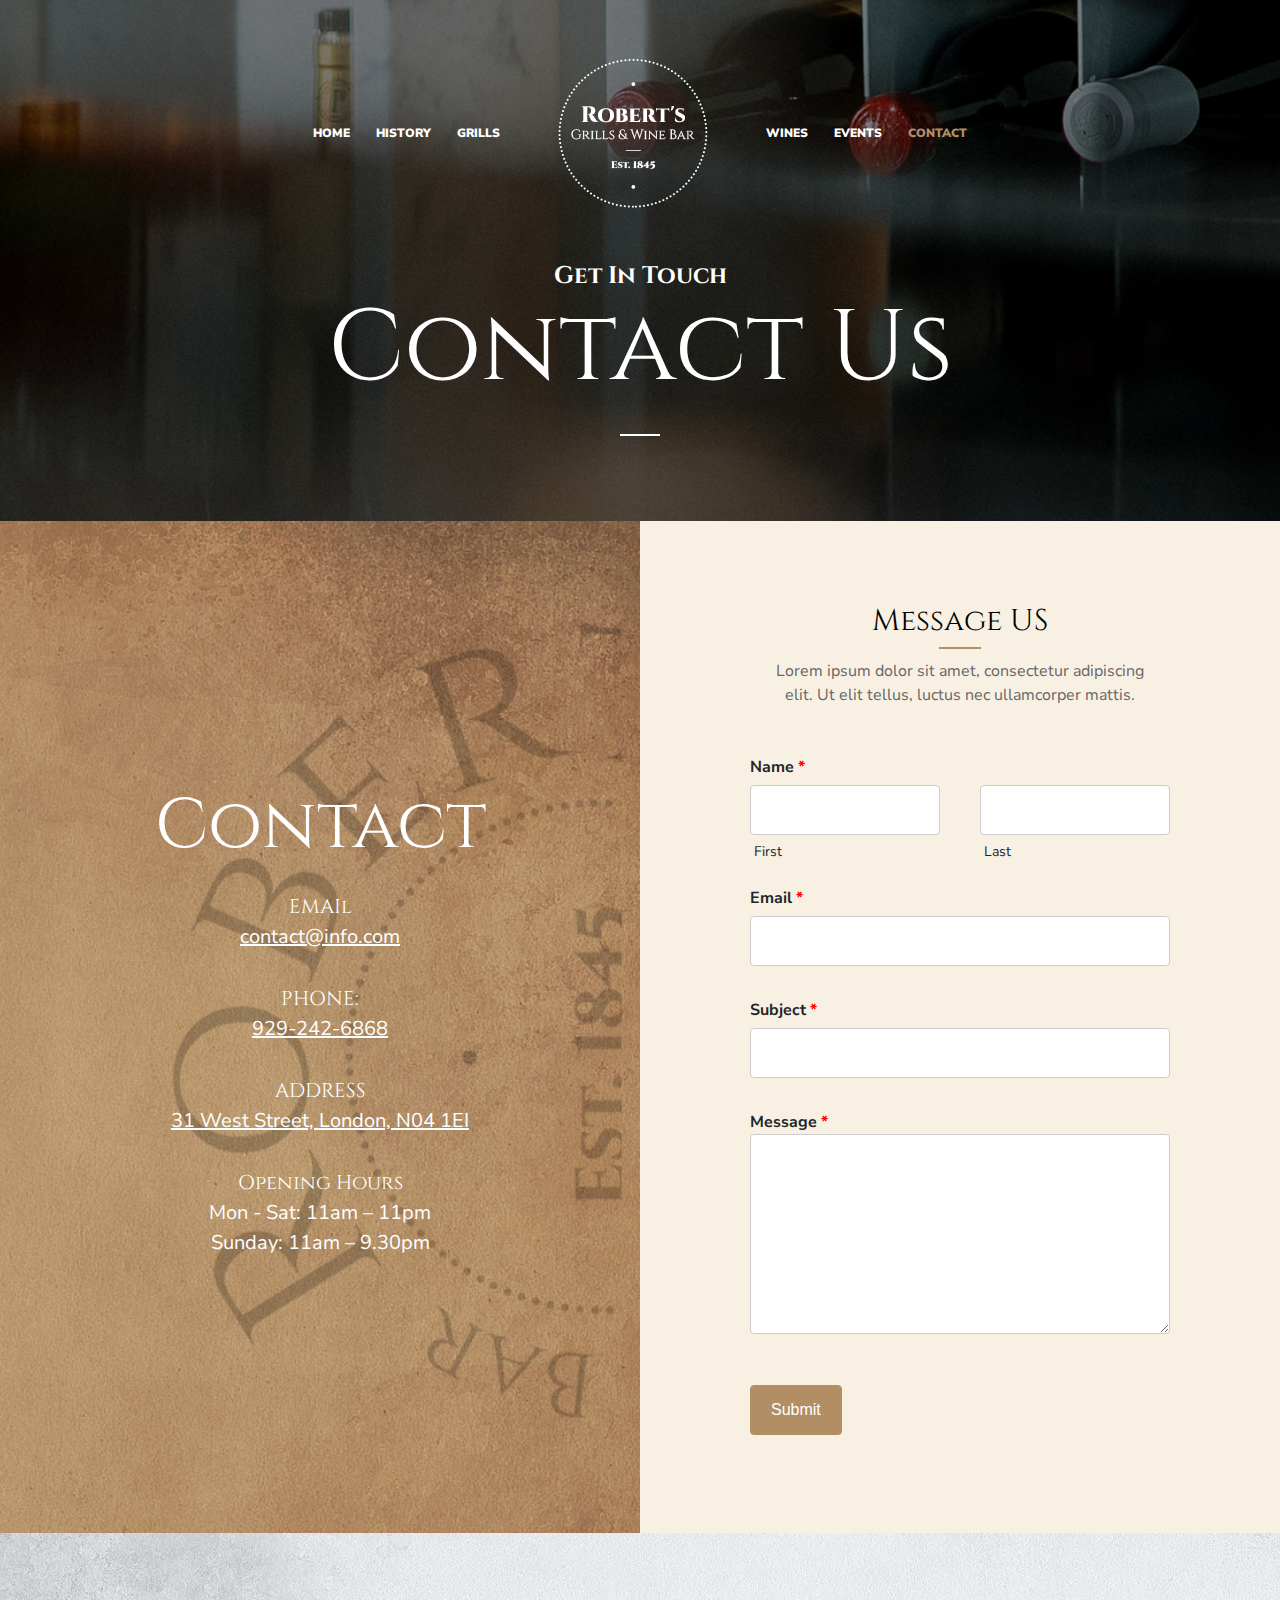
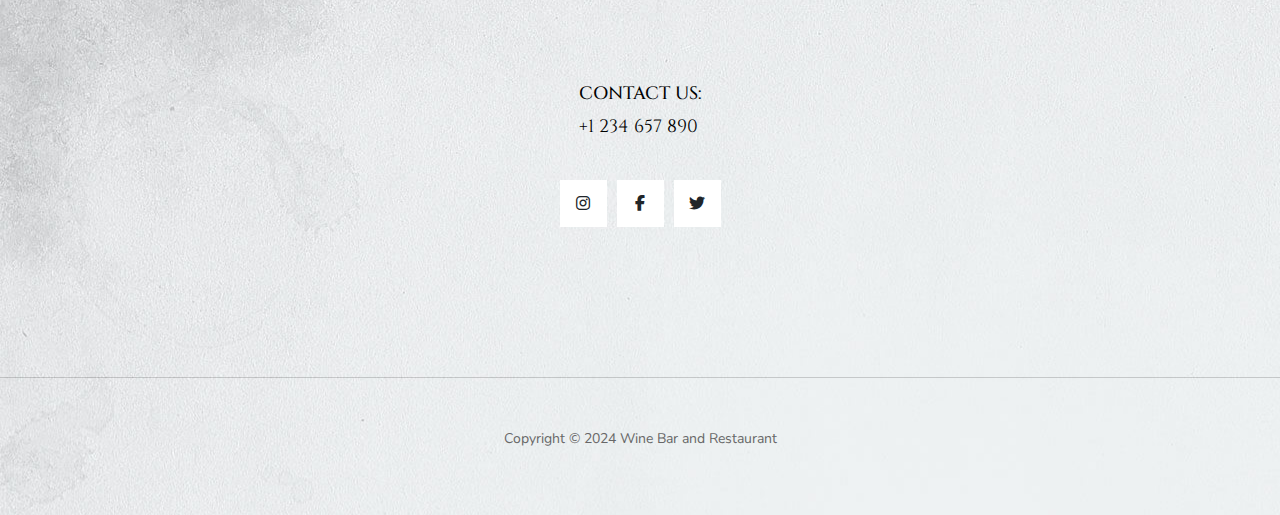
<file: pages/contact/index.html>
<!DOCTYPE html>
<html lang="en">
  <head>
    <meta charset="UTF-8">
    <meta name="viewport" content="width=device-width, initial-scale=1.0">
    <meta name="description" content="Mary's simple recipe for maple bacon donuts
    makes a sticky, sweet treat with just a hint
    of salt that you'll keep coming back for.">
    <title>Contact US</title>
    <link rel="stylesheet" href="/style.css">
    <link rel="stylesheet" href="/pages/history/history.css">
    <link rel="stylesheet" href="/pages/grill/grill.css">
    <link rel="stylesheet" href="/pages/event/style.css">
    <link rel="stylesheet" href="/pages/contact/contact-style.css">
    <link rel="stylesheet" href="https://cdn.jsdelivr.net/npm/bootstrap@4.4.1/dist/css/bootstrap.min.css" integrity="sha384-Vkoo8x4CGsO3+Hhxv8T/Q5PaXtkKtu6ug5TOeNV6gBiFeWPGFN9MuhOf23Q9Ifjh" crossorigin="anonymous">
    <link rel="preconnect" href="https://fonts.googleapis.com">
    <link rel="preconnect" href="https://fonts.gstatic.com" crossorigin>
    <link href="https://fonts.googleapis.com/css2?family=Cinzel:wght@400..900&family=Nunito+Sans:ital,opsz,wght@0,6..12,200..1000;1,6..12,200..1000&display=swap" rel="stylesheet">
    <link rel="stylesheet" href="https://cdnjs.cloudflare.com/ajax/libs/font-awesome/6.5.1/css/all.min.css">
    <script src="/script.js"></script>
  </head>
  <body>
    <main>
      <header class="not-for-mobile">
        <nav class="navbar navbar-expand-lg">
          <a class="navbar-brand hide-on-desktop" href="/index.html"><img src="/images/logo-regular-free-img.png" alt="image"></a>
          <button class="navbar-toggler" type="button" data-toggle="collapse" data-target="#navbarTogglerDemo02" aria-controls="navbarTogglerDemo02" aria-expanded="false" aria-label="Toggle navigation">
            <span class="navbar-toggler-icon"></span>
          </button>
          <div class="collapse navbar-collapse" id="navbarTogglerDemo02">
            <ul class="navbar-nav mt-2 mt-lg-0">
              <li class="nav-item active">
                <a class="nav-link" href="/index.html">HOME<span class="sr-only">(current)</span></a>
              </li>
              <li class="nav-item active">
                <a class="nav-link" href="/pages/history/index.html">HISTORY <span
                                    class="sr-only">(current)</span></a>
              </li>
              <li class="nav-item active">
                <a class="nav-link" href="/pages/grill/">GRILLS<span class="sr-only">(current)</span></a>
              </li>
              <li>
                <a class="navbar-brand hide-on-mob m-0" href="/index.html"><img src="/images/logo-regular-free-img.png" alt="Website Logo Image"></a>
              </li>
              <li class="nav-item">
                <a class="nav-link" href="/pages/wines/index.html">WINES</a>
              </li>
              <li class="nav-item">
                <a class="nav-link" href="/pages/event/index.html">EVENTS</a>
              </li>
              <li class="nav-item">
                <a class="nav-link active" href="/pages/contact/index.html">CONTACT</a>
              </li>
            </ul>
          </div>
        </nav>
      </header>
      <header class="position-relative hide-one-new-desktop justify-content-center align-items-center flex-column">
        <div id="mySidenav" class="sidenav">
          <a href="javascript:void(0)" class="closebtn" onclick="closeNav()">&times;</a>
          <a c href="/index.html" class="font-family-n text-center ">HOME</a>
          <a c href="/pages/history/index.html" class="font-family-n text-center">HISTORY</a>
          <a c href="/pages/grill/index.html" class="font-family-n text-center">GRILLS</a>
          <a c href="/pages/wines/index.html" class="font-family-n text-center">WINES</a>
          <a c href="/pages/event/index.html" class="font-family-n text-center">EVENT</a>
          <a c href="/pages/contact/index.html" class="font-family-n text-center active">CONTACT</a>
        </div>
        <div>
          <a class="" href="/index.html"><img src="/images/logo-regular-free-img.png" alt="Website Logo Image"></a>
        </div>
        <div>
          <span style="font-size:30px;cursor:pointer; color: rgb(255, 255, 255);" onclick="openNav()">&#9776;</span>
        </div>
      </header>
      <div class="events">
        <section class="header-bg history-page-bg conts-img">
          <div class="container">
            <div class="row">
              <div class="col justify-content-center align-items-center d-flex flex-column">
                <h4 class="font-family-c header-para">Get In Touch</h4>
                <h1 class="font-family-c header-heading text-center">Contact Us</h1>
                <hr class="hr history-hr">
              </div>
            </div>
          </div>
        </section>
        <section class="section-three">
          <div class="container-fluid p-0 m-0">
            <div class="row p-0 m-0">
              <div class="col-6 contact-img text-center new-flex-contacts">
                <h2 class="font-family-c header-headings text-center">Contact</h2>
                <div class="email-field">
                  <p class="font-family-c email p-0 m-0 mt-3">EMAIl</p>
                  <p class="font-family-n email"><a href="mailto:webmaster@example.com">contact@info.com</a></p>
                </div>
                <div class="email-field">
                  <p class="font-family-c email p-0 m-0 mt-3">PHONE:</p>
                  <p class="font-family-n email"><a href="tel:+4733378901">929-242-6868</a></p>
                </div>
                <div class="email-field">
                  <p class="font-family-c email p-0 m-0 mt-3">ADDRESS</p>
                  <p class="font-family-n email contact-address">31 West Street, London, N04 1EI</p>
                </div>
                <div class="email-field">
                  <p class="font-family-c email p-0 m-0 mt-3">Opening Hours</p>
                  <p class="font-family-n email">Mon - Sat: 11am – 11pm <br>
                    Sunday: 11am – 9.30pm</p>
                </div>
              </div>
              <div class="col-6 right-bg-contact new-flex-contacts ">
                <h2 class="font-family-c text-center contact-msg">Message US</h2>
                <hr class="contact-hr right-hrs ">
                <p class="text-center  font-family-n main-p mb-5">Lorem ipsum dolor sit amet, consectetur
                  adipiscing <br> elit. Ut elit tellus, luctus nec
                  ullamcorper mattis.</p>
                <div id="spinner-overlay">
                  <div id="spinner"></div>
                </div>
                <form id="contactForm" action="https://api.web3forms.com/submit" method="POST">
                  <input type="hidden" name="access_key" value="c18b585a-ddd2-4c18-b235-d3b8de8334b5">
                  <div class="classss">
                    <div class="give">
                      <label for="fname" class="mb-0 font-family-n check-fw">Name <span style="color: red;">*</span></label>
                      <input type="text" id="fname" name="firstname" placeholder="" required>
                      <p class="new-class font-family-n new-font">First</p>
                    </div>
                    <div class="give">
                      <label for="lname" style="visibility: hidden;" class="mb-0 font-family-n">Last Name</label>
                      <input type="text" id="lname" name="lastname" placeholder="">
                      <p class="new-class font-family-n new-font">Last</p>
                    </div>
                  </div>
                  <label for="email" class="mb-0 mt-4 font-family-n check-fw">Email <span style="color: red;">*</span></label>
                  <input class="input-field" type="email" placeholder="" name="email" required>
                  <label for="subject" class="mb-0 mt-3 font-family-n check-fw">Subject <span style="color: red;">*</span></label>
                  <input type="text" id="subject" name="subject" placeholder="" required>
                  <label for="message" class="mb-0 mt-3 font-family-n check-fw">Message <span style="color: red;">*</span></label>
                  <textarea id="message" name="message" placeholder="" style="height:200px" required></textarea>
                  <div class="form-group">
                    <button type="submit" class="submit-form">Submit</button>
                  </div>
                </form>
                <div id="success-message">Form submitted successfully!</div>
              </div>
            </div>
          </div>
        </section>
      </div>
      <footer class="footer-bg">
        <div class="container-fluid">
          <div class="row flex-column border-b">
            <div class="col justify-content-center align-items-center d-flex flex-column">
              <div>
                <h4 class="font-family-c contact-sec">CONTACT US:</h4>
                <a href="tel:123-456-7890p123" class="contact-sec font-family-c">+1 234 657 890</a>
              </div>
              <div class="social-icons d-flex justify-content-center align-items-center">
                <span class="box-borders">
                                <i class="fa-brands fa-instagram"></i></span>
                <span class="box-borders">
                                <i class="fa-brands fa-facebook-f"></i></span>
                <span class="box-borders">
                                <i class="fa-brands fa-twitter"></i></span>
              </div>
            </div>
          </div>
          <div class="row">
            <div class="col d-flex justify-content-center align-items-center">
              <p class="copyright font-family-n">Copyright © 2024 Wine Bar and Restaurant</p>
            </div>
          </div>
        </div>
      </footer>
    </main>
    <script type="text/javascript" src="https://cdn.emailjs.com/dist/email.min.js"></script>
    <script src="/script.js"></script>
    <script src="https://code.jquery.com/jquery-3.4.1.slim.min.js" integrity="sha384-J6qa4849blE2+poT4WnyKhv5vZF5SrPo0iEjwBvKU7imGFAV0wwj1yYfoRSJoZ+n" crossorigin="anonymous"></script>
    <script src="https://cdn.jsdelivr.net/npm/popper.js@1.16.0/dist/umd/popper.min.js" integrity="sha384-Q6E9RHvbIyZFJoft+2mJbHaEWldlvI9IOYy5n3zV9zzTtmI3UksdQRVvoxMfooAo" crossorigin="anonymous"></script>
    <script src="https://cdn.jsdelivr.net/npm/bootstrap@4.4.1/dist/js/bootstrap.min.js" integrity="sha384-wfSDF2E50Y2D1uUdj0O3uMBJnjuUD4Ih7YwaYd1iqfktj0Uod8GCExl3Og8ifwB6" crossorigin="anonymous"></script>
  </body>
</html>
</file>
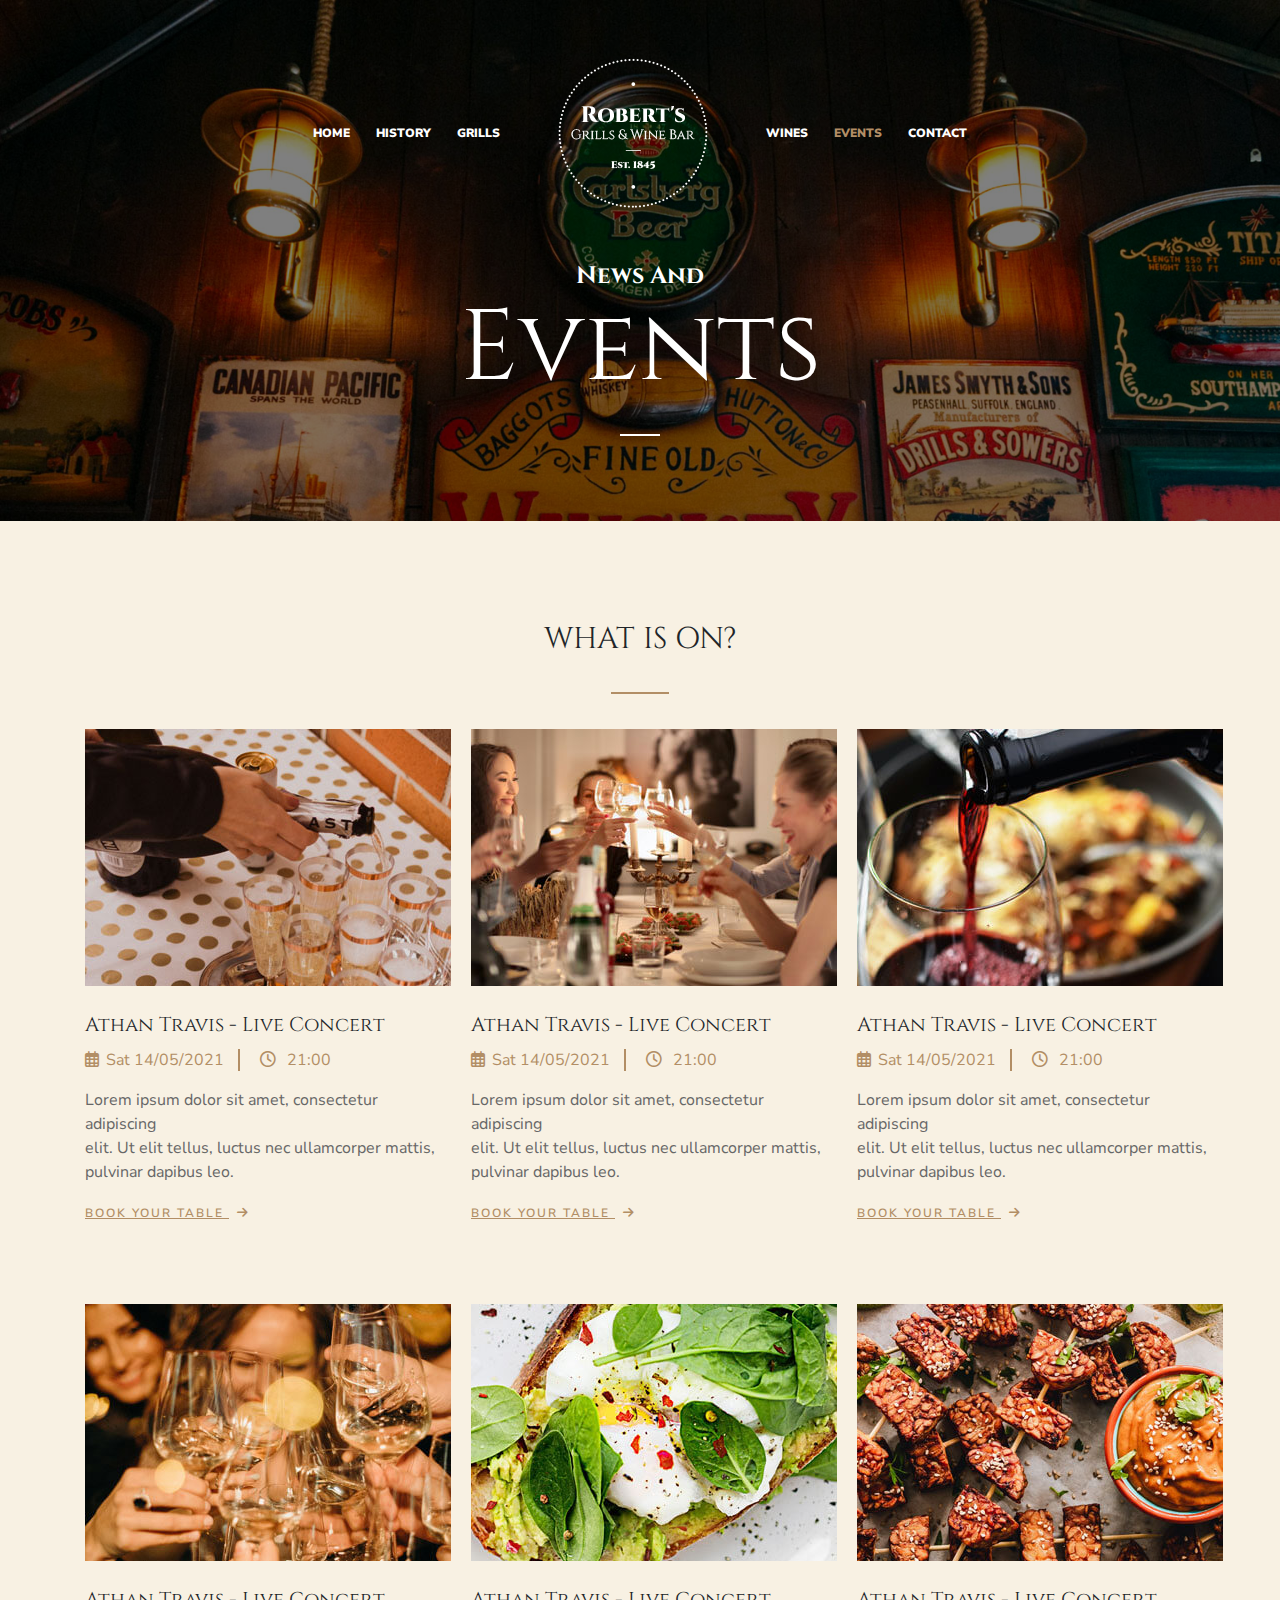
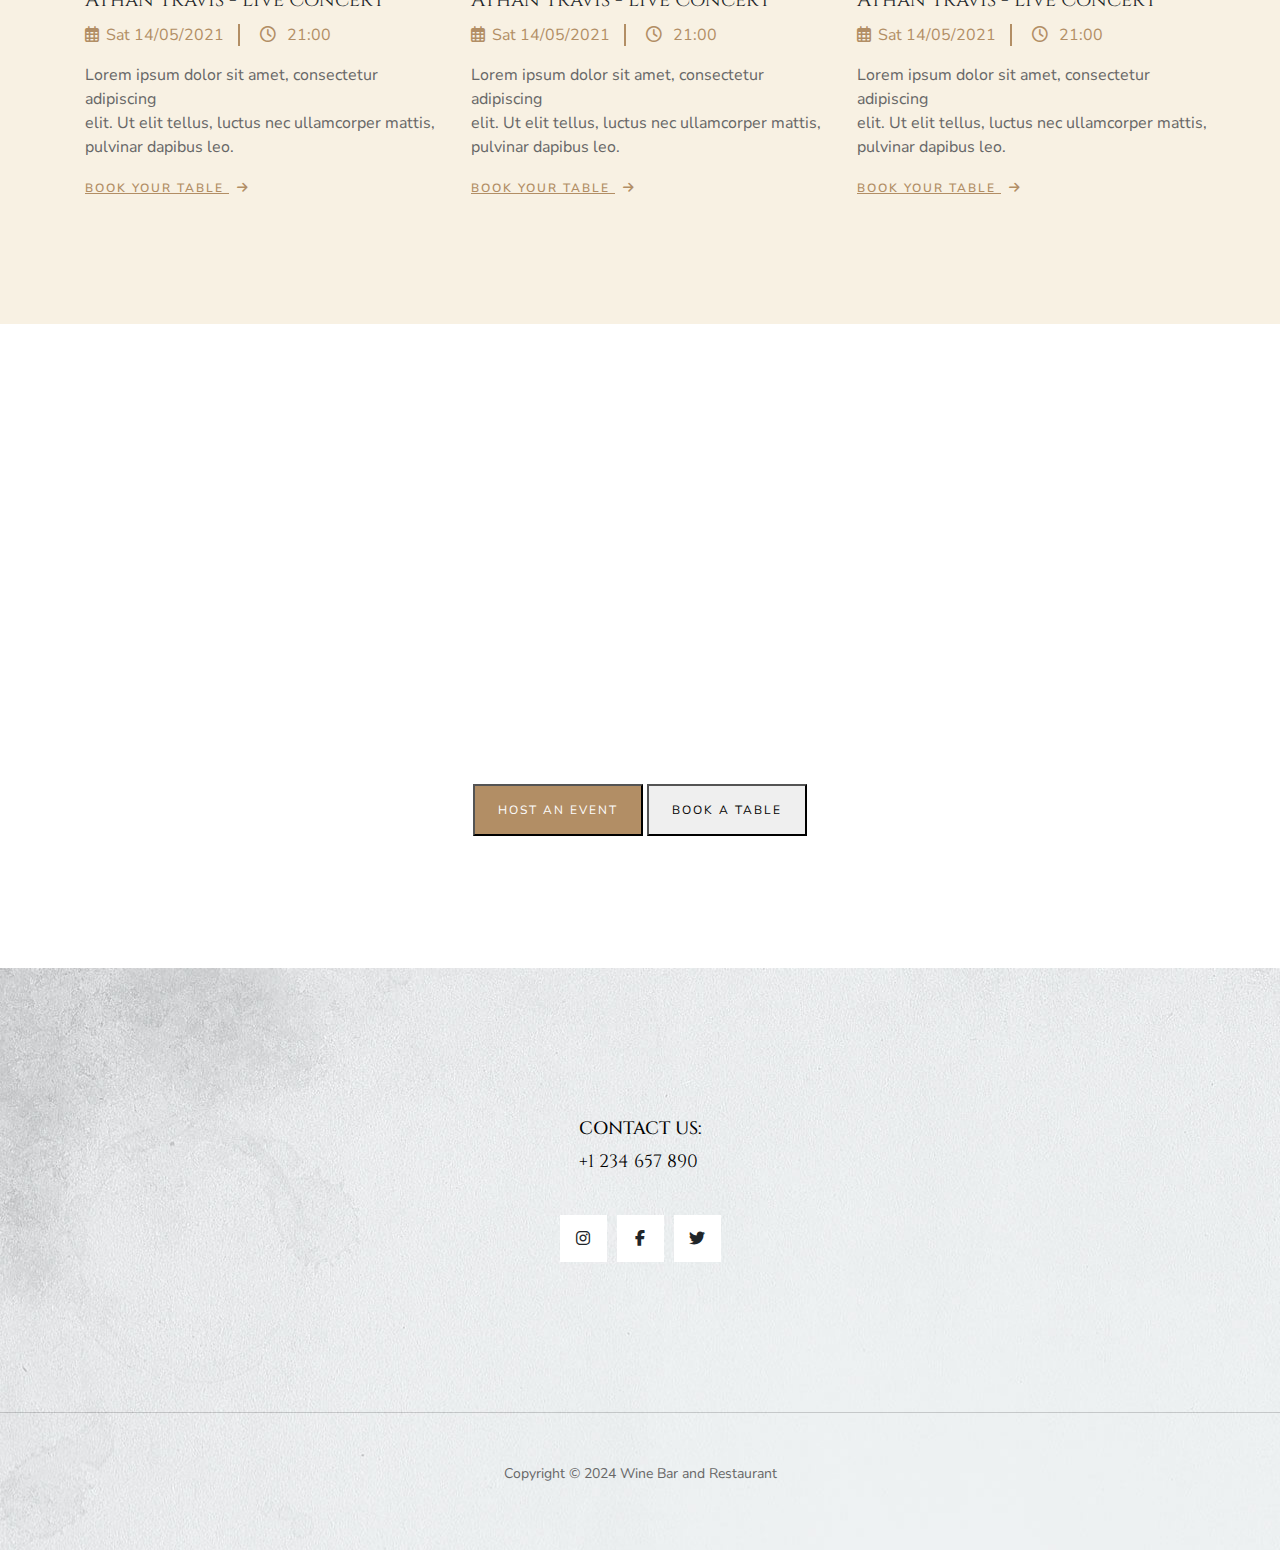
<file: pages/event/index.html>
<!DOCTYPE html>
<html lang="en">
  <head>
    <meta charset="UTF-8">
    <meta name="viewport" content="width=device-width, initial-scale=1.0">
    <meta name="description" content="Mary's simple recipe for maple bacon donuts
    makes a sticky, sweet treat with just a hint
    of salt that you'll keep coming back for.">
    <title>Event</title>
    <link rel="stylesheet" href="/style.css">
    <link rel="stylesheet" href="/pages/history/history.css">
    <link rel="stylesheet" href="/pages/grill/grill.css">
    <link rel="stylesheet" href="/pages/event/style.css">
    <link rel="stylesheet" href="/pages/history/history.css">
    <link rel="stylesheet" href="https://cdn.jsdelivr.net/npm/bootstrap@4.4.1/dist/css/bootstrap.min.css" integrity="sha384-Vkoo8x4CGsO3+Hhxv8T/Q5PaXtkKtu6ug5TOeNV6gBiFeWPGFN9MuhOf23Q9Ifjh" crossorigin="anonymous">
    <link rel="preconnect" href="https://fonts.googleapis.com">
    <link rel="preconnect" href="https://fonts.gstatic.com" crossorigin>
    <link href="https://fonts.googleapis.com/css2?family=Cinzel:wght@400..900&family=Nunito+Sans:ital,opsz,wght@0,6..12,200..1000;1,6..12,200..1000&display=swap" rel="stylesheet">
    <link rel="stylesheet" href="https://cdnjs.cloudflare.com/ajax/libs/font-awesome/6.5.1/css/all.min.css">
    <script src="/script.js"></script>
  </head>
  <body>
    <main>
      <header class="not-for-mobile">
        <nav class="navbar navbar-expand-lg">
          <a class="navbar-brand hide-on-desktop" href="/index.html"><img src="/images/logo-regular-free-img.png" alt="image"></a>
          <button class="navbar-toggler" type="button" data-toggle="collapse" data-target="#navbarTogglerDemo02" aria-controls="navbarTogglerDemo02" aria-expanded="false" aria-label="Toggle navigation">
            <span class="navbar-toggler-icon"></span>
          </button>
          <div class="collapse navbar-collapse" id="navbarTogglerDemo02">
            <ul class="navbar-nav mt-2 mt-lg-0">
              <li class="nav-item active">
                <a class="nav-link" href="/index.html">HOME<span class="sr-only">(current)</span></a>
              </li>
              <li class="nav-item active">
                <a class="nav-link" href="/pages/history/index.html">HISTORY <span
                                    class="sr-only">(current)</span></a>
              </li>
              <li class="nav-item active">
                <a class="nav-link" href="/pages/grill/">GRILLS<span class="sr-only">(current)</span></a>
              </li>
              <li>
                <a class="navbar-brand hide-on-mob m-0" href="/index.html"><img src="/images/logo-regular-free-img.png" alt="Website Logo Image"></a>
              </li>
              <li class="nav-item">
                <a class="nav-link" href="/pages/wines/index.html">WINES</a>
              </li>
              <li class="nav-item">
                <a class="nav-link active" href="/pages/event/index.html">EVENTS</a>
              </li>
              <li class="nav-item">
                <a class="nav-link" href="/pages/contact/index.html">CONTACT</a>
              </li>
            </ul>
          </div>
        </nav>
      </header>
      <header class="position-relative hide-one-new-desktop justify-content-center align-items-center flex-column">
        <div id="mySidenav" class="sidenav">
          <a href="javascript:void(0)" class="closebtn" onclick="closeNav()">&times;</a>
          <a c href="/index.html" class="font-family-n text-center ">HOME</a>
          <a c href="/pages/history/index.html" class="font-family-n text-center">HISTORY</a>
          <a c href="/pages/grill/index.html" class="font-family-n text-center">GRILLS</a>
          <a c href="/pages/wines/index.html" class="font-family-n text-center">WINES</a>
          <a c href="/pages/event/index.html" class="font-family-n text-center active">EVENT</a>
          <a c href="/pages/contact/index.html" class="font-family-n text-center">CONTACT</a>
        </div>
        <div>
          <a class="" href="/index.html"><img src="/images/logo-regular-free-img.png" alt="Website Logo Image"></a>
        </div>
        <div>
          <span style="font-size:30px;cursor:pointer; color: rgb(255, 255, 255);" onclick="openNav()">&#9776;</span>
        </div>
      </header>
      <div class="events">
        <section class="header-bg history-page-bg event-img">
          <div class="container">
            <div class="row">
              <div class="col justify-content-center align-items-center d-flex flex-column">
                <h4 class="font-family-c header-para">News And</h4>
                <h1 class="font-family-c header-heading text-center">Events</h1>
                <hr class="hr history-hr">
              </div>
            </div>
          </div>
        </section>
        <section class="what-is-on-sec">
          <div class="container event-conatiner">
            <div class="row">
              <div class="col">
                <h3 class="event-h text-center font-family-c main-h">WHAT IS ON?</h3>
                <div class="text-center justify-content-center align-items-center d-flex">
                  <hr class="grill-hr hrs">
                </div>
              </div>
            </div>
            <div class="row">
              <div class="col d-flex event-p-gap">
                <div class="first-blog-post">
                  <img src="/images/events-02-free-img.jpg" alt="image">
                  <p class="font-family-c athan-travis m-0 pt-4 pb-2">Athan Travis - Live Concert</p>
                  <div class="new-date">
                    <span class="date-post font-family-n"><i
                                            class="fa-regular fa-calendar-days"></i></i>Sat 14/05/2021 <span
                                            class="border-line"></span> <i class="fa-regular fa-clock"></i> 21:00</span>
                  </div>
                  <p class="font-family-n post-para  pt-3">
                    Lorem ipsum dolor sit amet, consectetur adipiscing <br> elit. Ut elit tellus, luctus
                    nec ullamcorper mattis,<br> pulvinar dapibus leo.
                  </p>
                  <div class="new-date">
                    <a href="/index.html" class="font-family-n book-btn">BOOK YOUR TABLE <span class="pl-2"><i
                                                class="fa-solid fa-arrow-right"></i></span></a>
                  </div>
                </div>
                <div class="first-blog-post">
                  <img src="/images/events-04-free-img.jpg" alt="image">
                  <p class="font-family-c athan-travis m-0 pt-4 pb-2">Athan Travis - Live Concert</p>
                  <div class="new-date">
                    <span class="date-post font-family-n"><i
                                            class="fa-regular fa-calendar-days"></i></i>Sat 14/05/2021 <span
                                            class="border-line"></span> <i class="fa-regular fa-clock"></i> 21:00</span>
                  </div>
                  <p class="font-family-n post-para  pt-3">
                    Lorem ipsum dolor sit amet, consectetur adipiscing <br> elit. Ut elit tellus, luctus
                    nec ullamcorper mattis,<br> pulvinar dapibus leo.
                  </p>
                  <div class="new-date">
                    <a href="/index.html" class="font-family-n book-btn">BOOK YOUR TABLE <span class="pl-2"><i
                                                class="fa-solid fa-arrow-right"></i></span></a>
                  </div>
                </div>
                <div class="first-blog-post">
                  <img src="/images/events-03-free-img.jpg" alt="image">
                  <p class="font-family-c athan-travis m-0 pt-4 pb-2">Athan Travis - Live Concert</p>
                  <div class="new-date">
                    <span class="date-post font-family-n"><i
                                            class="fa-regular fa-calendar-days"></i></i>Sat 14/05/2021 <span
                                            class="border-line"></span> <i class="fa-regular fa-clock"></i> 21:00</span>
                  </div>
                  <p class="font-family-n post-para  pt-3">
                    Lorem ipsum dolor sit amet, consectetur adipiscing <br> elit. Ut elit tellus, luctus
                    nec ullamcorper mattis,<br> pulvinar dapibus leo.
                  </p>
                  <div class="new-date">
                    <a href="/index.html" class="font-family-n book-btn">BOOK YOUR TABLE <span class="pl-2"><i
                                                class="fa-solid fa-arrow-right"></i></span></a>
                  </div>
                </div>
              </div>
            </div>
            <div class="row event-page-m">
              <div class="col d-flex event-p-gap">
                <div class="first-blog-post">
                  <img src="/images/events-05-free-img.jpg" alt="image">
                  <p class="font-family-c athan-travis m-0 pt-4 pb-2">Athan Travis - Live Concert</p>
                  <div class="new-date">
                    <span class="date-post font-family-n"><i
                                            class="fa-regular fa-calendar-days"></i></i>Sat 14/05/2021 <span
                                            class="border-line"></span> <i class="fa-regular fa-clock"></i> 21:00</span>
                  </div>
                  <p class="font-family-n post-para  pt-3">
                    Lorem ipsum dolor sit amet, consectetur adipiscing <br> elit. Ut elit tellus, luctus
                    nec ullamcorper mattis,<br> pulvinar dapibus leo.
                  </p>
                  <div class="new-date">
                    <a href="/index.html" class="font-family-n book-btn">BOOK YOUR TABLE <span class="pl-2"><i
                                                class="fa-solid fa-arrow-right"></i></span></a>
                  </div>
                </div>
                <div class="first-blog-post">
                  <img src="/images/events-06-free-img.jpg" alt="image">
                  <p class="font-family-c athan-travis m-0 pt-4 pb-2">Athan Travis - Live Concert</p>
                  <div class="new-date">
                    <span class="date-post font-family-n"><i
                                            class="fa-regular fa-calendar-days"></i></i>Sat 14/05/2021 <span
                                            class="border-line"></span> <i class="fa-regular fa-clock"></i> 21:00</span>
                  </div>
                  <p class="font-family-n post-para  pt-3">
                    Lorem ipsum dolor sit amet, consectetur adipiscing <br> elit. Ut elit tellus, luctus
                    nec ullamcorper mattis,<br> pulvinar dapibus leo.
                  </p>
                  <div class="new-date">
                    <a href="/index.html" class="font-family-n book-btn">BOOK YOUR TABLE <span class="pl-2"><i
                                                class="fa-solid fa-arrow-right"></i></span></a>
                  </div>
                </div>
                <div class="first-blog-post">
                  <img src="/images/events-07-free-img.jpg" alt="image">
                  <p class="font-family-c athan-travis m-0 pt-4 pb-2">Athan Travis - Live Concert</p>
                  <div class="new-date">
                    <span class="date-post font-family-n"><i
                                            class="fa-regular fa-calendar-days"></i></i>Sat 14/05/2021 <span
                                            class="border-line"></span> <i class="fa-regular fa-clock"></i> 21:00</span>
                  </div>
                  <p class="font-family-n post-para  pt-3">
                    Lorem ipsum dolor sit amet, consectetur adipiscing <br> elit. Ut elit tellus, luctus
                    nec ullamcorper mattis,<br> pulvinar dapibus leo.
                  </p>
                  <div class="new-date">
                    <a href="/index.html" class="font-family-n book-btn">BOOK YOUR TABLE <span class="pl-2"><i
                                                class="fa-solid fa-arrow-right"></i></span></a>
                  </div>
                </div>
              </div>
            </div>
          </div>
        </section>
        <section class="section-eight">
          <div class="container">
            <div class="row">
              <div class="col justify-content-center align-items-center d-flex flex-column">
                <hr class="hrs host-hr">
                <h1 class="font-family-c header-headings text-center host-s-h">Host An Event Or <br>Book A
                  Table
                </h1>
                <p class="font-family-c lorem-para host-sec-para">Whether you’re looking for a great place
                  to have a nice dinner or you want <br> to celebrate an event, we are the perfect place.</p>
                <div>
                  <button class="font-family-n host-btn host-btn-color">HOST AN EVENT</button>
                  <button class="font-family-n host-btn">BOOK A TABLE</button>
                </div>
              </div>
            </div>
          </div>
        </section>
      </div>
      <footer class="footer-bg">
        <div class="container-fluid">
          <div class="row flex-column border-b">
            <div class="col justify-content-center align-items-center d-flex flex-column">
              <div>
                <h4 class="font-family-c contact-sec">CONTACT US:</h4>
                <a href="tel:123-456-7890p123" class="contact-sec font-family-c">+1 234 657 890</a>
              </div>
              <div class="social-icons d-flex justify-content-center align-items-center">
                <span class="box-borders">
                                <i class="fa-brands fa-instagram"></i>
                            </span>
                <span class="box-borders">
                                <i class="fa-brands fa-facebook-f"></i>
                            </span>
                <span class="box-borders">
                                <i class="fa-brands fa-twitter"></i>
                            </span>
              </div>
            </div>
          </div>
          <div class="row">
            <div class="col d-flex justify-content-center align-items-center">
              <p class="copyright font-family-n">Copyright © 2024 Wine Bar and Restaurant</p>
            </div>
          </div>
        </div>
      </footer>
    </main>
    <script src="https://code.jquery.com/jquery-3.4.1.slim.min.js" integrity="sha384-J6qa4849blE2+poT4WnyKhv5vZF5SrPo0iEjwBvKU7imGFAV0wwj1yYfoRSJoZ+n" crossorigin="anonymous"></script>
    <script src="https://cdn.jsdelivr.net/npm/popper.js@1.16.0/dist/umd/popper.min.js" integrity="sha384-Q6E9RHvbIyZFJoft+2mJbHaEWldlvI9IOYy5n3zV9zzTtmI3UksdQRVvoxMfooAo" crossorigin="anonymous"></script>
    <script src="https://cdn.jsdelivr.net/npm/bootstrap@4.4.1/dist/js/bootstrap.min.js" integrity="sha384-wfSDF2E50Y2D1uUdj0O3uMBJnjuUD4Ih7YwaYd1iqfktj0Uod8GCExl3Og8ifwB6" crossorigin="anonymous"></script>
  </body>
</html>
</file>
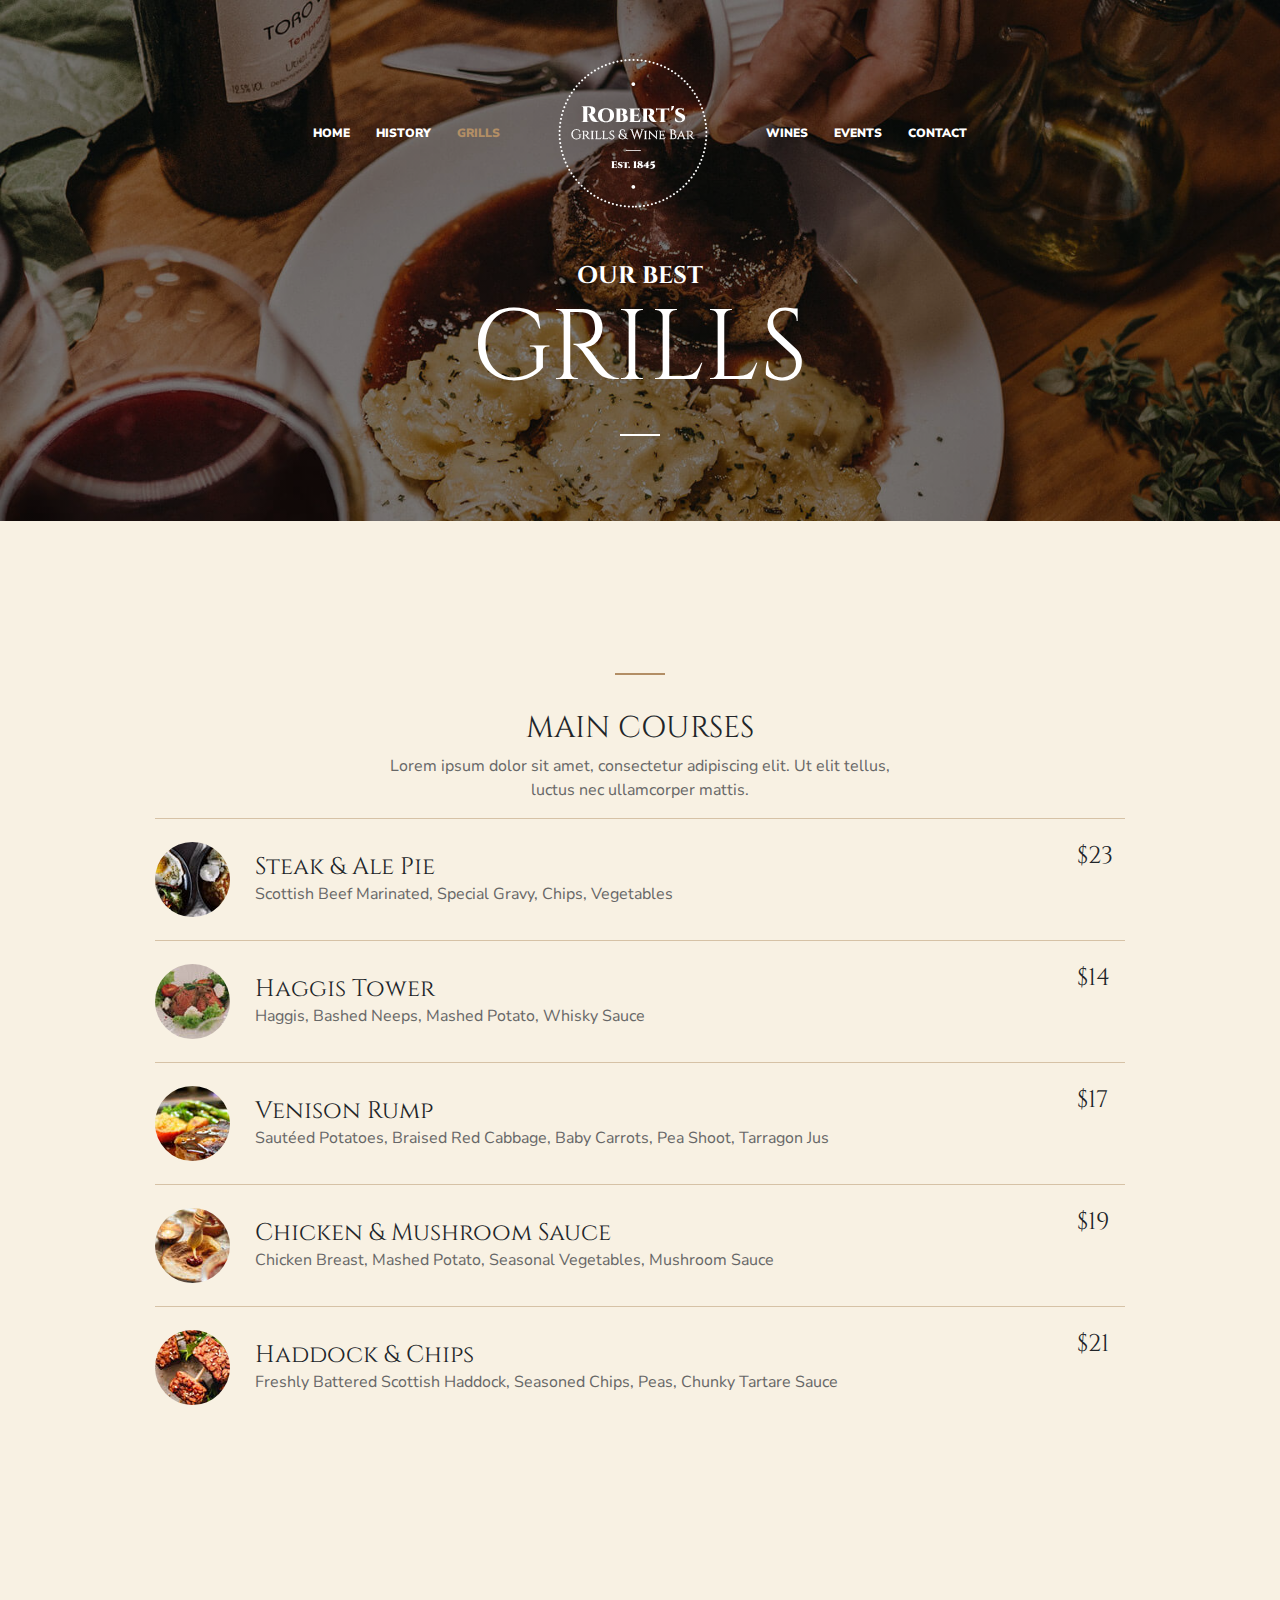
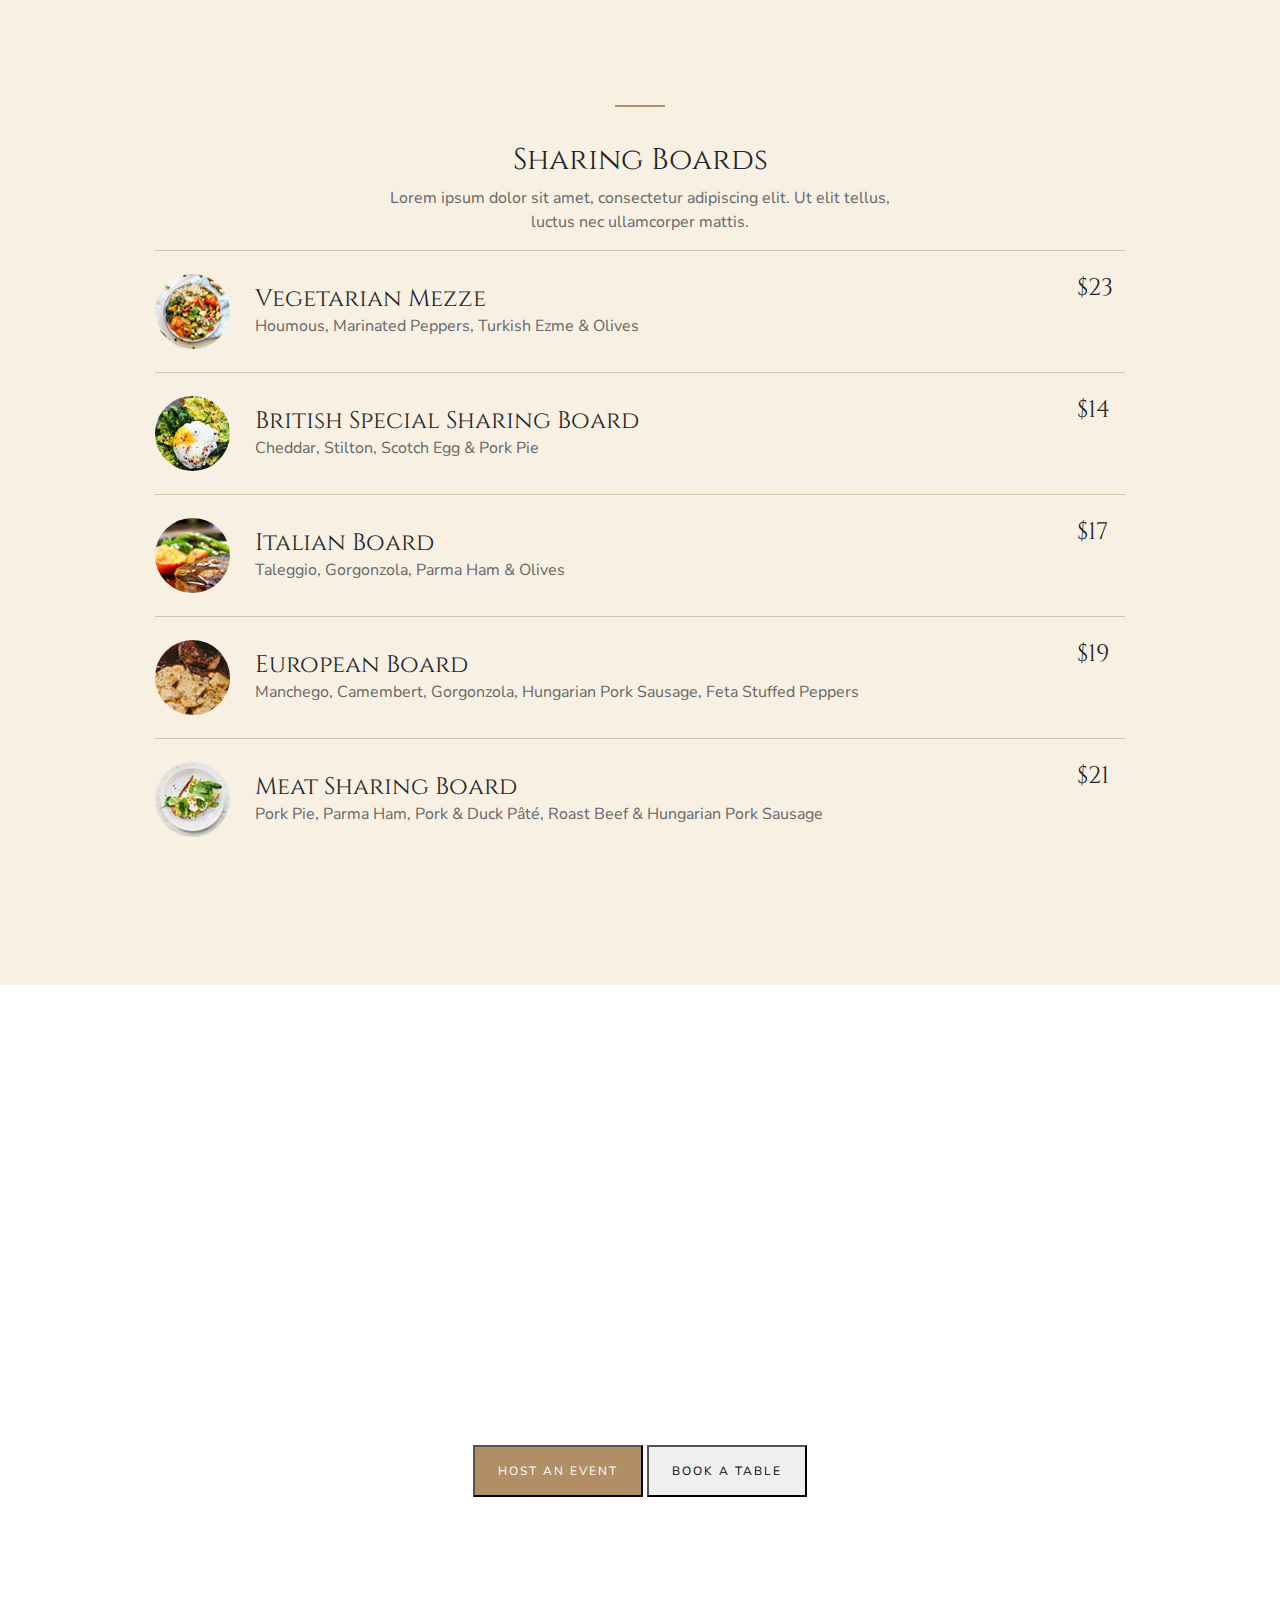
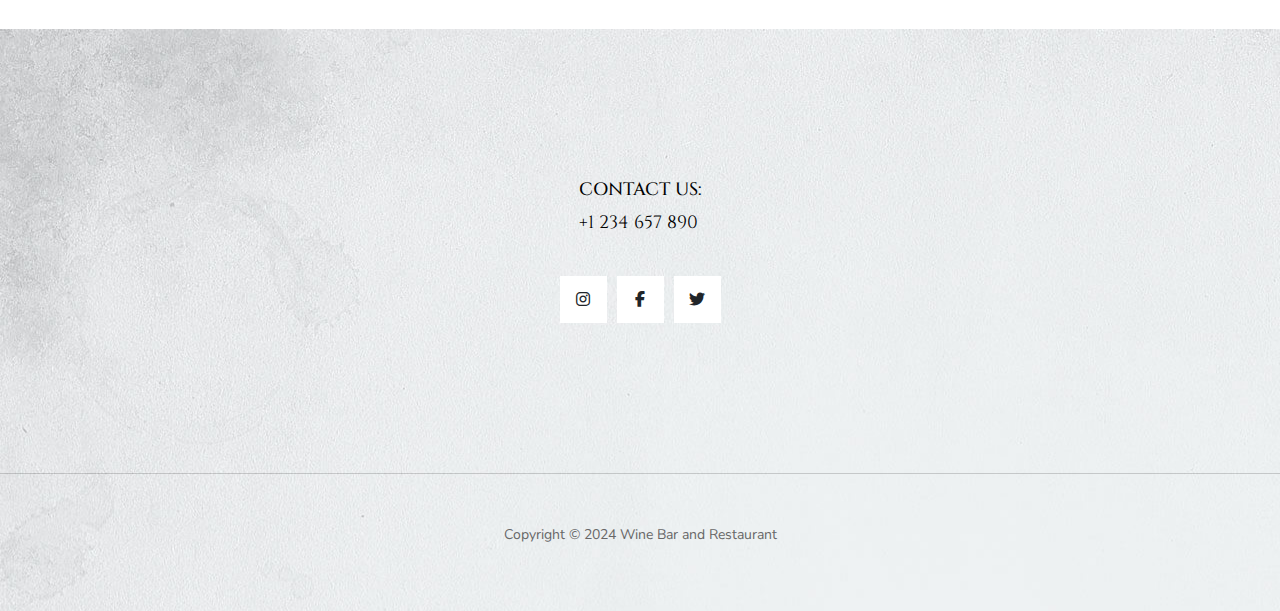
<file: pages/grill/index.html>
<!DOCTYPE html>
<html lang="en">
  <head>
    <meta charset="UTF-8">
    <meta name="viewport" content="width=device-width, initial-scale=1.0">
    <meta name="description" content="Mary's simple recipe for maple bacon donuts
    makes a sticky, sweet treat with just a hint
    of salt that you'll keep coming back for.">
    <title>GRILLS</title>
    <link rel="stylesheet" href="/style.css">
    <link rel="stylesheet" href="/pages/history/history.css">
    <link rel="stylesheet" href="/pages/grill/grill.css">
    <link rel="stylesheet" href="/pages/wines/style.css">
    <link rel="stylesheet" href="https://cdn.jsdelivr.net/npm/bootstrap@4.4.1/dist/css/bootstrap.min.css" integrity="sha384-Vkoo8x4CGsO3+Hhxv8T/Q5PaXtkKtu6ug5TOeNV6gBiFeWPGFN9MuhOf23Q9Ifjh" crossorigin="anonymous">
    <link rel="preconnect" href="https://fonts.googleapis.com">
    <link rel="preconnect" href="https://fonts.gstatic.com" crossorigin>
    <link href="https://fonts.googleapis.com/css2?family=Cinzel:wght@400..900&family=Nunito+Sans:ital,opsz,wght@0,6..12,200..1000;1,6..12,200..1000&display=swap" rel="stylesheet">
    <link rel="stylesheet" href="https://cdnjs.cloudflare.com/ajax/libs/font-awesome/6.5.1/css/all.min.css">
    <script src="/script.js"></script>
  </head>
  <body>
    <main>
      <header class="not-for-mobile">
        <nav class="navbar navbar-expand-lg">
          <a class="navbar-brand hide-on-desktop" href="/index.html"><img src="/images/logo-regular-free-img.png" alt="image"></a>
          <button class="navbar-toggler" type="button" data-toggle="collapse" data-target="#navbarTogglerDemo02" aria-controls="navbarTogglerDemo02" aria-expanded="false" aria-label="Toggle navigation">
            <span class="navbar-toggler-icon"></span>
          </button>
          <div class="collapse navbar-collapse" id="navbarTogglerDemo02">
            <ul class="navbar-nav mt-2 mt-lg-0">
              <li class="nav-item active"><a class="nav-link" href="/index.html">HOME<span
                                    class="sr-only">(current)</span></a></li>
              <li class="nav-item active"><a class="nav-link" href="/pages/history/index.html">HISTORY <span
                                    class="sr-only">(current)</span></a></li>
              <li class="nav-item"><a class="nav-link active" href="/pages/grill/">GRILLS<span
                                    class="sr-only">(current)</span></a></li>
              <li><a class="navbar-brand hide-on-mob m-0" href="/index.html"><img src="/images/logo-regular-free-img.png" alt="Website Logo Image"></a></li>
              <li class="nav-item"><a class="nav-link" href="/pages/wines/index.html">WINES</a></li>
              <li class="nav-item"><a class="nav-link" href="/pages/event/index.html">EVENTS</a></li>
              <li class="nav-item"><a class="nav-link" href="/pages/contact/index.html">CONTACT</a></li>
            </ul>
          </div>
        </nav>
      </header>
      <header class="position-relative hide-one-new-desktop justify-content-center align-items-center flex-column">
        <div id="mySidenav" class="sidenav">
          <a href="javascript:void(0)" class="closebtn" onclick="closeNav()">&times;</a>
          <a c href="/index.html" class="font-family-n text-center ">HOME</a>
          <a c href="/pages/history/index.html" class="font-family-n text-center">HISTORY</a>
          <a c href="/pages/grill/index.html" class="font-family-n text-center active">GRILLS</a>
          <a c href="/pages/wines/index.html" class="font-family-n text-center">WINES</a>
          <a c href="/pages/event/index.html" class="font-family-n text-center">EVENT</a>
          <a c href="/pages/contact/index.html" class="font-family-n text-center">CONTACT</a>
        </div>
        <div>
          <a class="" href="/index.html"><img src="/images/logo-regular-free-img.png" alt="Website Logo Image"></a>
        </div>
        <div>
          <span style="font-size:30px;cursor:pointer; color: rgb(255, 255, 255);" onclick="openNav()">&#9776;</span>
        </div>
      </header>
      <div class="History">
        <section class="header-bg history-page-bg grill-img">
          <div class="container">
            <div class="row">
              <div class="col justify-content-center align-items-center d-flex flex-column">
                <h4 class="font-family-c header-para">OUR BEST</h4>
                <h1 class="font-family-c header-heading text-center">GRILLS</h1>
                <hr class="hr history-hr">
              </div>
            </div>
          </div>
        </section>
        <section class="first-section new-p">
          <div class="container new-container">
            <div class="row">
              <div class="col ">
                <div class="text-center justify-content-center align-items-center d-flex">
                  <hr class="grill-hr hrs">
                </div>
                <h3 class="text-center font-family-c main-h">MAIN COURSES</h3>
                <p class="text-center  font-family-n main-p">Lorem ipsum dolor sit amet, consectetur
                  adipiscing elit. Ut elit tellus, <br class="not-this"> luctus nec
                  ullamcorper mattis.</p>
                <div class="d-flex border-top-b">
                  <div class="d-flex img-gap align-items-center">
                    <div>
                      <img src="/images/grills-09-free-img.jpg" alt="image" class="border-radius">
                    </div>
                    <div>
                      <h3 class="font-family-c streak m-0">Steak & Ale Pie</h3>
                      <p class="main-p font-family-n m-0">Scottish Beef Marinated, Special Gravy,
                        Chips, Vegetables</p>
                    </div>
                  </div>
                  <div class="price-here">
                    <h4 class="font-family-c streak">$23</h4>
                  </div>
                </div>
                <div class="d-flex border-top-bs">
                  <div class="d-flex img-gap align-items-center">
                    <div>
                      <img src="/images/grills-08-free-img.jpg" alt="image" class="border-radius">
                    </div>
                    <div>
                      <h3 class="font-family-c streak m-0">Haggis Tower</h3>
                      <p class="main-p font-family-n m-0">Haggis, Bashed Neeps, Mashed Potato, Whisky
                        Sauce</p>
                    </div>
                  </div>
                  <div class="price-here">
                    <h4 class="font-family-c streak">$14</h4>
                  </div>
                </div>
                <div class="d-flex border-top-bs">
                  <div class="d-flex img-gap align-items-center">
                    <div>
                      <img src="/images/grills-03-free-img.jpg" alt="image" class="border-radius">
                    </div>
                    <div>
                      <h3 class="font-family-c streak m-0">
                        Venison Rump</h3>
                      <p class="main-p font-family-n m-0">Sautéed Potatoes, Braised Red Cabbage, Baby
                        Carrots, Pea Shoot, Tarragon Jus</p>
                    </div>
                  </div>
                  <div class="price-here">
                    <h4 class="font-family-c streak">$17</h4>
                  </div>
                </div>
                <div class="d-flex border-top-bs">
                  <div class="d-flex img-gap align-items-center">
                    <div>
                      <img src="/images/grills-06-free-img.jpg" alt="image" class="border-radius">
                    </div>
                    <div>
                      <h3 class="font-family-c streak m-0"> Chicken & Mushroom Sauce</h3>
                      <p class="main-p font-family-n m-0">Chicken Breast, Mashed Potato, Seasonal
                        Vegetables, Mushroom Sauce</p>
                    </div>
                  </div>
                  <div class="price-here">
                    <h4 class="font-family-c streak">$19</h4>
                  </div>
                </div>
                <div class="d-flex border-top-bs border-b-n">
                  <div class="d-flex img-gap align-items-center">
                    <div>
                      <img src="/images/grills-05-free-img.jpg" alt="image" class="border-radius">
                    </div>
                    <div>
                      <h3 class="font-family-c streak m-0">Haddock & Chips</h3>
                      <p class="main-p font-family-n m-0">Freshly Battered Scottish Haddock, Seasoned
                        Chips, Peas, Chunky Tartare Sauce</p>
                    </div>
                  </div>
                  <div class="price-here">
                    <h4 class="font-family-c streak">$21</h4>
                  </div>
                </div>
              </div>
            </div>
          </div>
        </section>
        <section class="first-section remove-p">
          <div class="container new-container">
            <div class="row">
              <div class="col ">
                <div class="text-center justify-content-center align-items-center d-flex">
                  <hr class="grill-hr hrs">
                </div>
                <h3 class="text-center font-family-c main-h">Sharing Boards</h3>
                <p class="text-center  font-family-n main-p">Lorem ipsum dolor sit amet, consectetur
                  adipiscing elit. Ut elit tellus, <br class="not-this"> luctus nec
                  ullamcorper mattis.</p>
                <div class="d-flex border-top-b">
                  <div class="d-flex img-gap align-items-center">
                    <div>
                      <img src="/images/grills-04-free-img.jpg" alt="image" class="border-radius">
                    </div>
                    <div>
                      <h3 class="font-family-c streak m-0">
                        Vegetarian Mezze</h3>
                      <p class="main-p font-family-n m-0">Houmous, Marinated Peppers, Turkish Ezme &
                        Olives</p>
                    </div>
                  </div>
                  <div class="price-here">
                    <h4 class="font-family-c streak">$23</h4>
                  </div>
                </div>
                <div class="d-flex border-top-bs">
                  <div class="d-flex img-gap align-items-center">
                    <div>
                      <img src="/images/grills-01-free-img.jpg" alt="image" class="border-radius">
                    </div>
                    <div>
                      <h3 class="font-family-c streak m-0">British Special Sharing Board</h3>
                      <p class="main-p font-family-n m-0">Cheddar, Stilton, Scotch Egg & Pork Pie</p>
                    </div>
                  </div>
                  <div class="price-here">
                    <h4 class="font-family-c streak">$14</h4>
                  </div>
                </div>
                <div class="d-flex border-top-bs">
                  <div class="d-flex img-gap align-items-center">
                    <div>
                      <img src="/images/grills-03-free-img.jpg" alt="image" class="border-radius">
                    </div>
                    <div>
                      <h3 class="font-family-c streak m-0">
                        Italian Board</h3>
                      <p class="main-p font-family-n m-0">Taleggio, Gorgonzola, Parma Ham & Olives</p>
                    </div>
                  </div>
                  <div class="price-here">
                    <h4 class="font-family-c streak">$17</h4>
                  </div>
                </div>
                <div class="d-flex border-top-bs ">
                  <div class="d-flex img-gap align-items-center">
                    <div>
                      <img src="/images/grills-10-free-img.jpg" alt="image" class="border-radius">
                    </div>
                    <div>
                      <h3 class="font-family-c streak m-0"> European Board</h3>
                      <p class="main-p font-family-n m-0">Manchego, Camembert, Gorgonzola, Hungarian
                        Pork Sausage, Feta Stuffed Peppers</p>
                    </div>
                  </div>
                  <div class="price-here">
                    <h4 class="font-family-c streak">$19</h4>
                  </div>
                </div>
                <div class="d-flex border-top-bs border-b-n">
                  <div class="d-flex img-gap align-items-center">
                    <div>
                      <img src="/images/grills-02-free-img.jpg" alt="image" class="border-radius">
                    </div>
                    <div>
                      <h3 class="font-family-c streak m-0">Meat Sharing Board</h3>
                      <p class="main-p font-family-n m-0">Pork Pie, Parma Ham, Pork & Duck Pâté, Roast
                        Beef & Hungarian Pork Sausage</p>
                    </div>
                  </div>
                  <div class="price-here">
                    <h4 class="font-family-c streak">$21</h4>
                  </div>
                </div>
              </div>
            </div>
          </div>
        </section>
        <section class="section-eight">
          <div class="container">
            <div class="row">
              <div class="col justify-content-center align-items-center d-flex flex-column">
                <hr class="hrs host-hr">
                <h1 class="font-family-c header-headings text-center host-s-h">Host An Event Or <br>Book A
                  Table
                </h1>
                <p class="font-family-c lorem-para host-sec-para">Whether you’re looking for a great place
                  to have a
                  nice dinner or you want <br> to celebrate an event, we are the perfect place.</p>
                <div>
                  <button class="font-family-n host-btn host-btn-color">HOST AN EVENT</button>
                  <button class="font-family-n host-btn">BOOK A TABLE</button>
                </div>
              </div>
            </div>
          </div>
        </section>
      </div>
      <footer class="footer-bg">
        <div class="container-fluid">
          <div class="row flex-column border-b">
            <div class="col justify-content-center align-items-center d-flex flex-column">
              <div>
                <h4 class="font-family-c contact-sec">CONTACT US:</h4>
                <a href="tel:123-456-7890p123" class="contact-sec font-family-c">+1 234 657 890</a>
              </div>
              <div class="social-icons d-flex justify-content-center align-items-center">
                <span class="box-borders">
                                <i class="fa-brands fa-instagram"></i>
                            </span>
                <span class="box-borders">
                                <i class="fa-brands fa-facebook-f"></i>
                            </span>
                <span class="box-borders">
                                <i class="fa-brands fa-twitter"></i>
                            </span>
              </div>
            </div>
          </div>
          <div class="row">
            <div class="col d-flex justify-content-center align-items-center">
              <p class="copyright font-family-n">Copyright © 2024 Wine Bar and Restaurant</p>
            </div>
          </div>
        </div>
      </footer>
    </main>
    <script src="https://code.jquery.com/jquery-3.4.1.slim.min.js" integrity="sha384-J6qa4849blE2+poT4WnyKhv5vZF5SrPo0iEjwBvKU7imGFAV0wwj1yYfoRSJoZ+n" crossorigin="anonymous"></script>
    <script src="https://cdn.jsdelivr.net/npm/popper.js@1.16.0/dist/umd/popper.min.js" integrity="sha384-Q6E9RHvbIyZFJoft+2mJbHaEWldlvI9IOYy5n3zV9zzTtmI3UksdQRVvoxMfooAo" crossorigin="anonymous"></script>
    <script src="https://cdn.jsdelivr.net/npm/bootstrap@4.4.1/dist/js/bootstrap.min.js" integrity="sha384-wfSDF2E50Y2D1uUdj0O3uMBJnjuUD4Ih7YwaYd1iqfktj0Uod8GCExl3Og8ifwB6" crossorigin="anonymous"></script>
  </body>
</html>
</file>
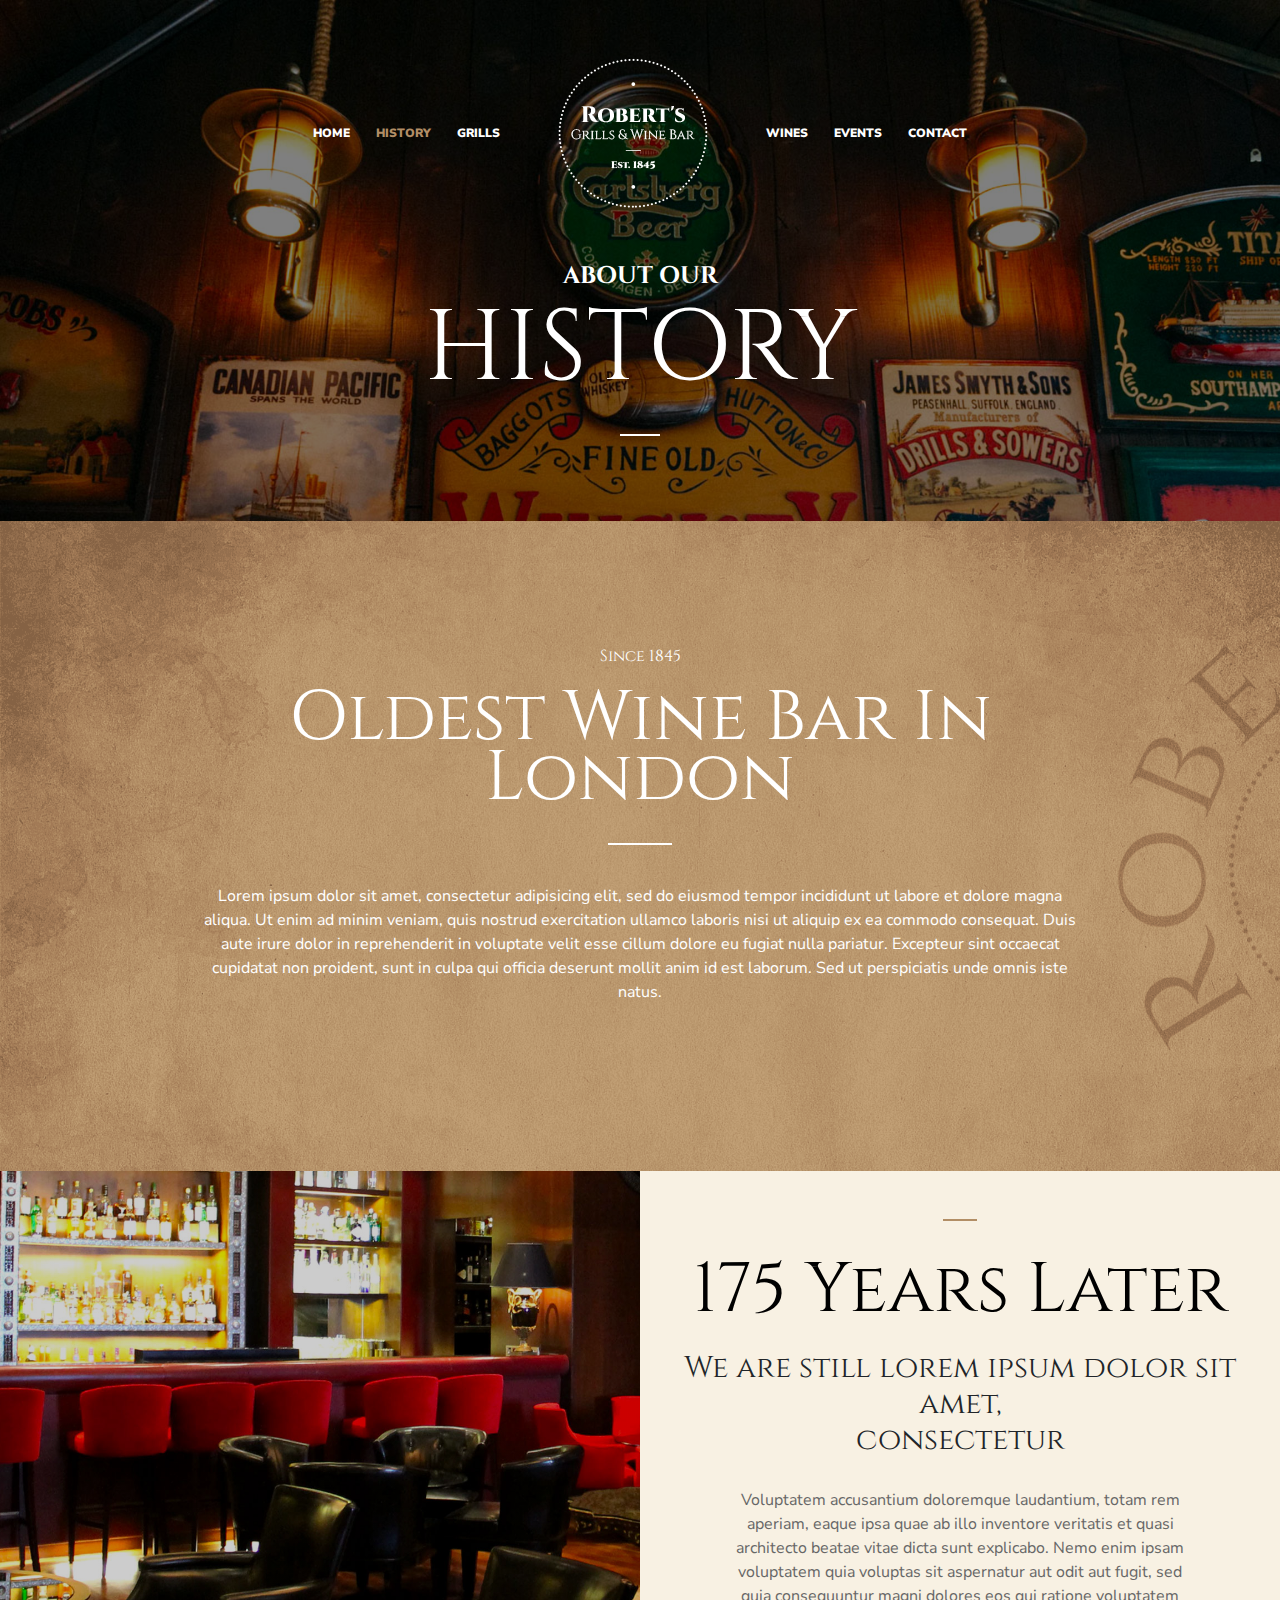
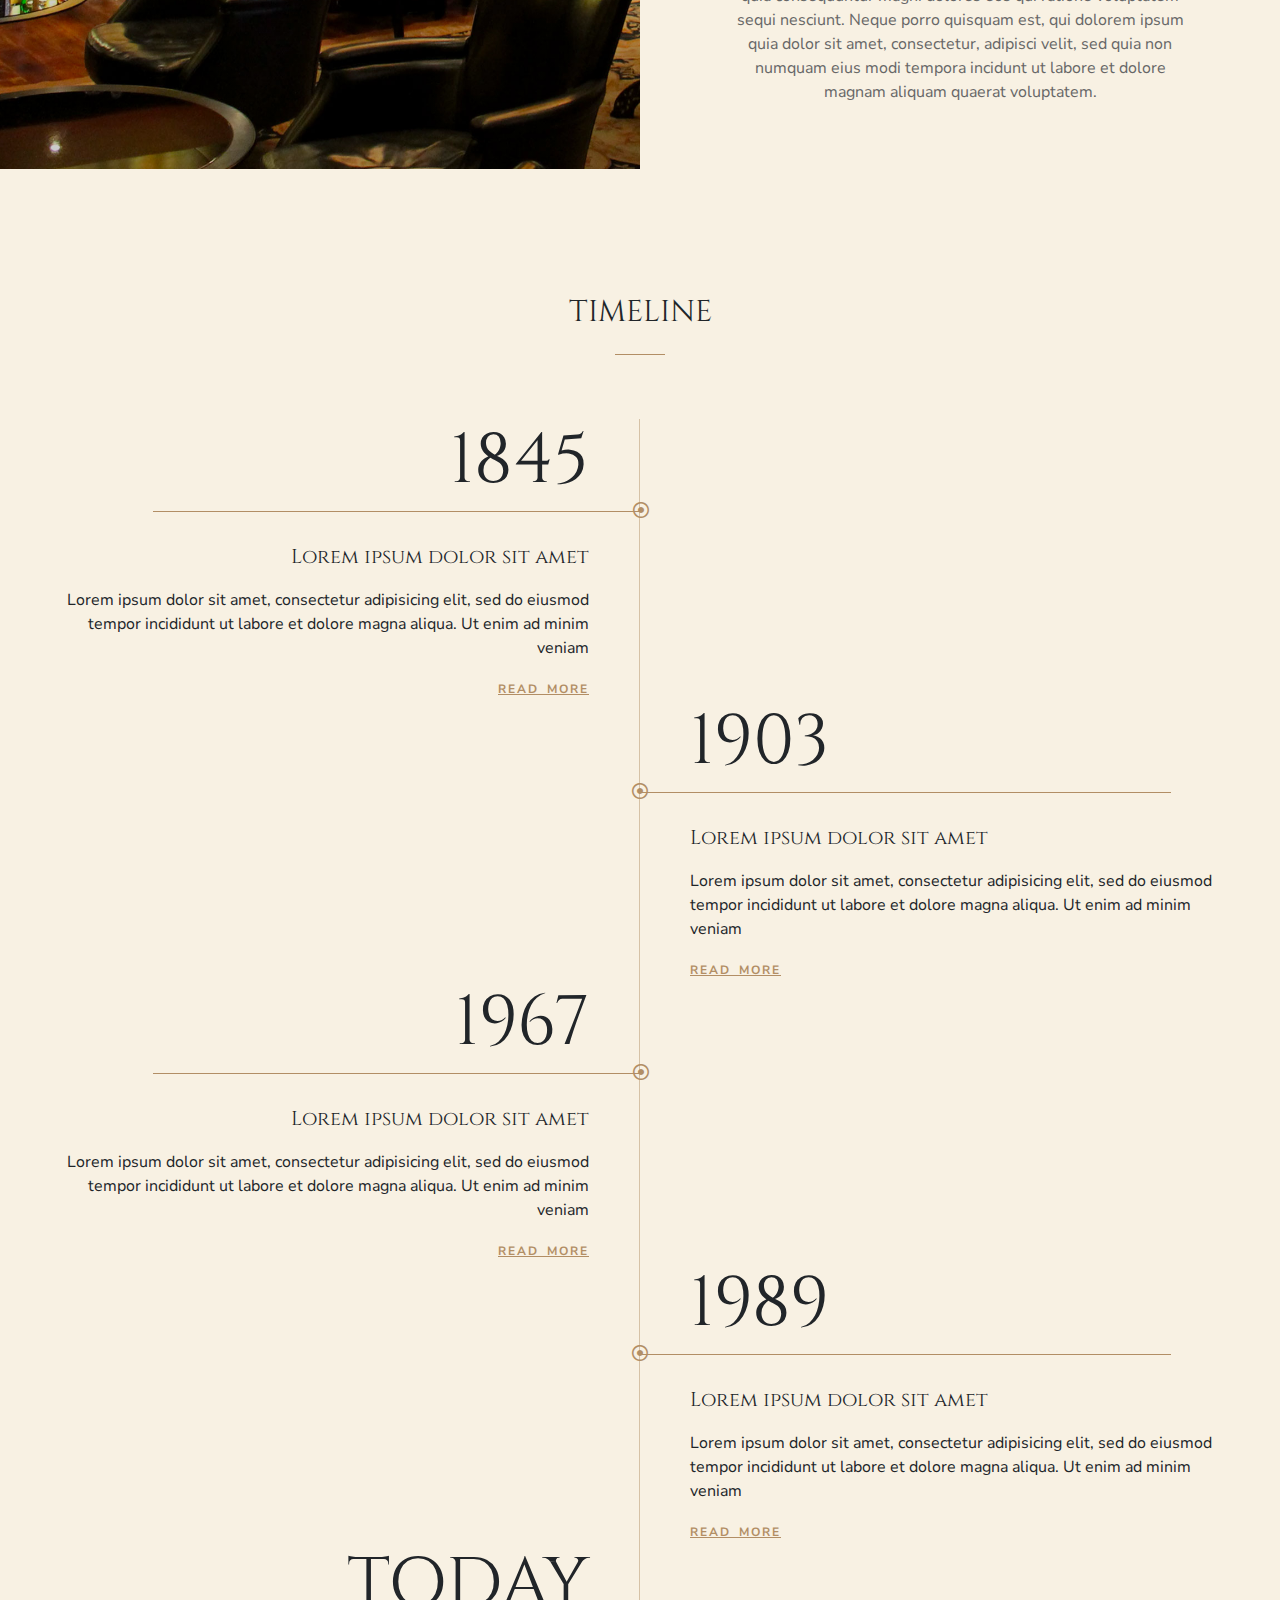
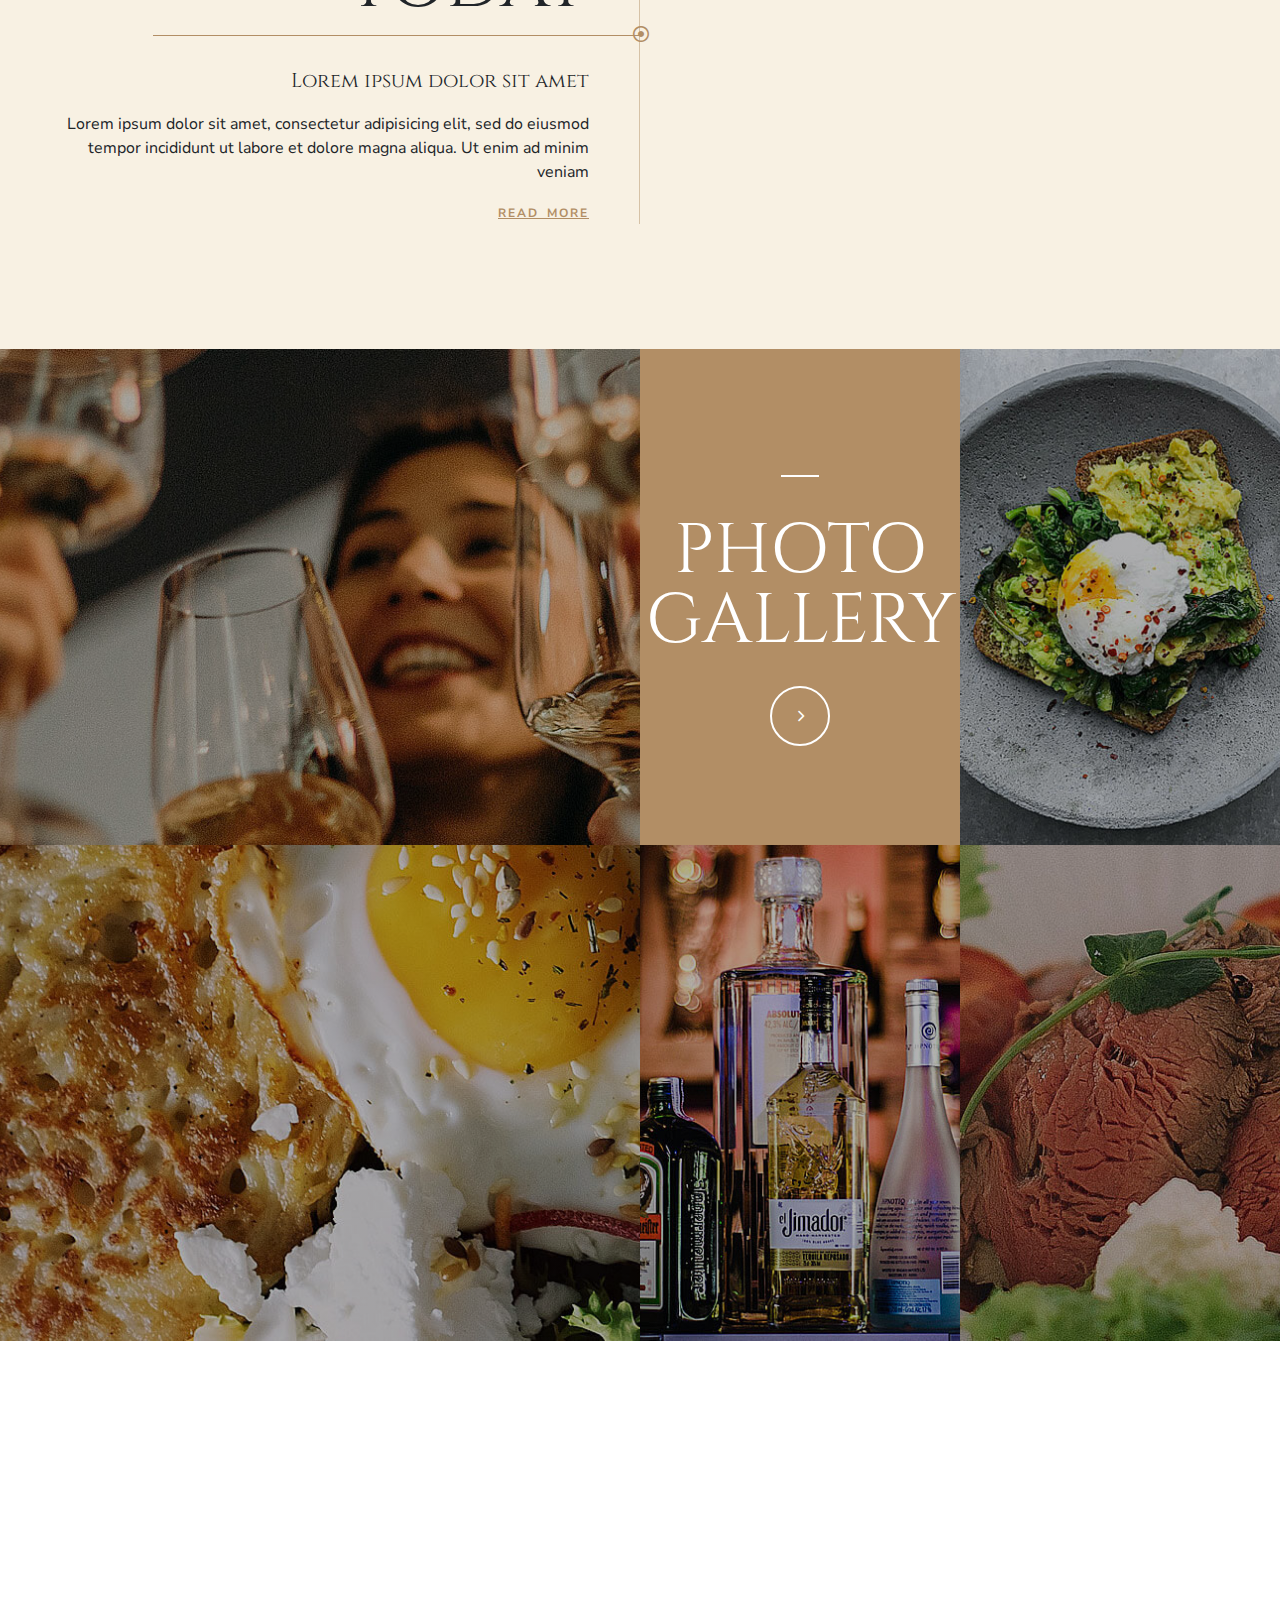
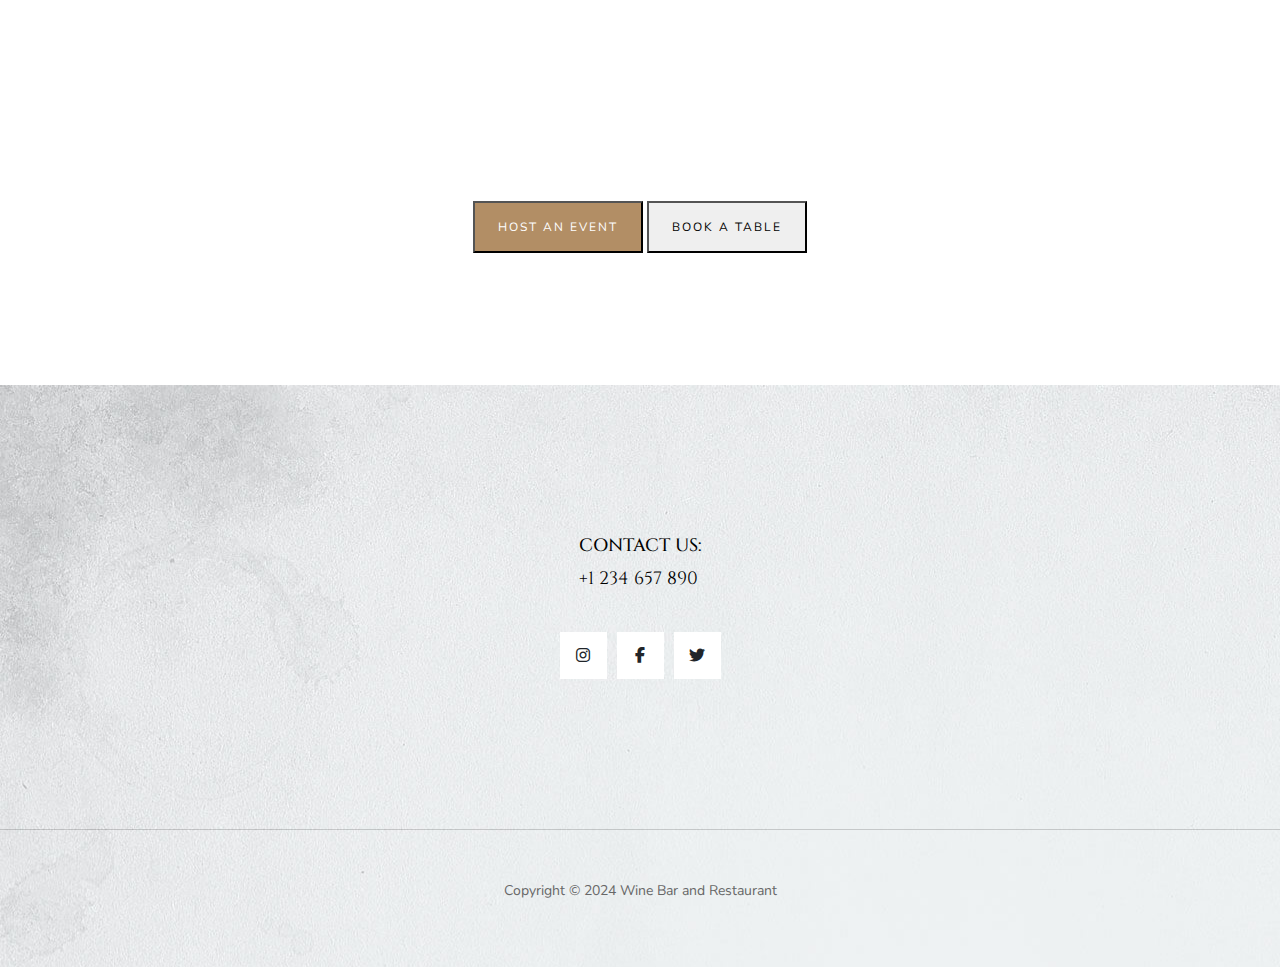
<file: pages/history/index.html>
<!DOCTYPE html>
<html lang="en">

<head>
  <meta charset="UTF-8">
  <meta name="viewport" content="width=device-width, initial-scale=1.0">
  <meta name="description" content="Mary's simple recipe for maple bacon donuts
    makes a sticky, sweet treat with just a hint
    of salt that you'll keep coming back for.">
  <title>HISTORY</title>
  <link rel="stylesheet" href="/style.css">
  <link rel="stylesheet" href="/pages/history/history.css">
  <link rel="stylesheet" href="https://cdn.jsdelivr.net/npm/bootstrap@4.4.1/dist/css/bootstrap.min.css"
    integrity="sha384-Vkoo8x4CGsO3+Hhxv8T/Q5PaXtkKtu6ug5TOeNV6gBiFeWPGFN9MuhOf23Q9Ifjh" crossorigin="anonymous">
  <link rel="preconnect" href="https://fonts.googleapis.com">
  <link rel="preconnect" href="https://fonts.gstatic.com" crossorigin>
  <link
    href="https://fonts.googleapis.com/css2?family=Cinzel:wght@400..900&family=Nunito+Sans:ital,opsz,wght@0,6..12,200..1000;1,6..12,200..1000&display=swap"
    rel="stylesheet">
  <link rel="stylesheet" href="https://cdnjs.cloudflare.com/ajax/libs/font-awesome/6.5.1/css/all.min.css">
  <script src="/script.js" type="module"></script>
</head>

<body>
  <main>
    <header class="not-for-mobile">
      <nav class="navbar navbar-expand-lg">
        <a class="navbar-brand hide-on-desktop" href="/index.html"><img src="/images/logo-regular-free-img.png"
            alt="image"></a>
        <button class="navbar-toggler" type="button" data-toggle="collapse" data-target="#navbarTogglerDemo02"
          aria-controls="navbarTogglerDemo02" aria-expanded="false" aria-label="Toggle navigation">
          <span class="navbar-toggler-icon"></span>
        </button>
        <div class="collapse navbar-collapse" id="navbarTogglerDemo02">
          <ul class="navbar-nav mt-2 mt-lg-0">
            <li class="nav-item active">
              <a class="nav-link" href="/index.html">HOME<span class="sr-only">(current)</span></a>
            </li>
            <li class="nav-item active">
              <a class="nav-link active" href="/pages/history/index.html">HISTORY <span
                  class="sr-only">(current)</span></a>
            </li>
            <li class="nav-item active">
              <a class="nav-link" href="/pages/grill/">GRILLS<span class="sr-only">(current)</span></a>
            </li>
            <li>
              <a class="navbar-brand hide-on-mob m-0" href="/index.html"><img src="/images/logo-regular-free-img.png"
                  alt="Website Logo Image"></a>
            </li>
            <li class="nav-item">
              <a class="nav-link" href="/pages/wines/index.html">WINES</a>
            </li>
            <li class="nav-item">
              <a class="nav-link" href="/pages/event/index.html">EVENTS</a>
            </li>
            <li class="nav-item">
              <a class="nav-link" href="/pages/contact/index.html">CONTACT</a>
            </li>
          </ul>
        </div>
      </nav>
    </header>
    <header class="position-relative hide-one-new-desktop justify-content-center align-items-center flex-column">
      <div id="mySidenav" class="sidenav">
        <a href="javascript:void(0)" class="closebtn" onclick="closeNav()">&times;</a>
        <a c href="/index.html" class="font-family-n text-center ">HOME</a>
        <a c href="/pages/history/index.html" class="font-family-n text-center active">HISTORY</a>
        <a c href="/pages/grill/index.html" class="font-family-n text-center">GRILLS</a>
        <a c href="/pages/wines/index.html" class="font-family-n text-center">WINES</a>
        <a c href="/pages/event/index.html" class="font-family-n text-center">EVENT</a>
        <a c href="/pages/contact/index.html" class="font-family-n text-center">CONTACT</a>
      </div>
      <div>
        <a class="" href="/index.html"><img src="/images/logo-regular-free-img.png" alt="Website Logo Image"></a>
      </div>
      <div>
        <span style="font-size:30px;cursor:pointer; color: rgb(255, 255, 255);" onclick="openNav()">&#9776;</span>
      </div>
    </header>
    <div class="History">
      <section class="header-bg history-page-bg">
        <div class="container">
          <div class="row">
            <div class="col justify-content-center align-items-center d-flex flex-column">
              <h4 class="font-family-c header-para">ABOUT OUR</h4>
              <h1 class="font-family-c header-heading text-center">HISTORY</h1>
              <hr class="hr history-hr">
            </div>
          </div>
        </div>
      </section>
      <section class="section-two history-section">
        <div class="container">
          <div class="row">
            <div class="col justify-content-center align-items-center d-flex flex-column">
              <p class="font-family-c header-paras">Since 1845</p>
              <h1 class="font-family-c header-headings text-center history-heading">Oldest Wine Bar In
                <br> London
              </h1>
              <hr class="hrs">
              <p class="font-family-n lorem-paras max-width-p">Lorem ipsum dolor sit amet, consectetur
                adipisicing elit, sed do eiusmod tempor incididunt ut labore et dolore magna aliqua. Ut
                enim ad minim veniam, quis nostrud exercitation ullamco laboris nisi ut aliquip ex ea
                commodo consequat. Duis aute irure dolor in reprehenderit in voluptate velit esse cillum
                dolore eu fugiat nulla pariatur. Excepteur sint occaecat cupidatat non proident, sunt in
                culpa qui officia deserunt mollit anim id est laborum. Sed ut perspiciatis unde omnis
                iste natus.</p>
            </div>
          </div>
        </div>
      </section>
      <section class="section-three">
        <div class="container-fluid m-0 ">
          <div class="row">
            <div class="col d-flex p-0 m-0 give-flex-clo">
              <div class="history-bg-one flex-history"></div>
              <div class="history-bg-two flex-history justify-content-center align-items-center d-flex flex-column">
                <hr class="hrs top-bottel">
                <h2 class="font-family-c header-headings text-center discover-heading heading-history">
                  175 Years Later
                </h2>
                <h3 class="font-family-c we-are-still">We are still lorem ipsum dolor sit amet,<br>
                  consectetur</h3>
                <p class="font-family-n lorem-paras max-width-para ">Voluptatem accusantium doloremque
                  laudantium, totam rem aperiam, eaque ipsa quae ab illo inventore veritatis et quasi
                  architecto beatae vitae dicta sunt explicabo. Nemo enim ipsam voluptatem quia
                  voluptas sit aspernatur aut odit aut fugit, sed quia consequuntur magni dolores eos
                  qui ratione voluptatem sequi nesciunt. Neque porro quisquam est, qui dolorem ipsum
                  quia dolor sit amet, consectetur, adipisci velit, sed quia non numquam eius modi
                  tempora incidunt ut labore et dolore magnam aliquam quaerat voluptatem.</p>
              </div>
            </div>
          </div>
        </div>
      </section>
      <section class="timeline-history">
        <div class="container">
          <div class="row mb-5">
            <div class="col justify-content-center align-items-center d-flex flex-column">
              <h2 class="font-family-c timeline-h">TIMELINE</h2>
              <hr class="hr-new top-bottel">
            </div>
          </div>
          <div class="row">
            <div class="col d-flex check-timeline">
              <div class="left-timeline right-border">
                <div class="d-flex justify-content-sm-end align-items-sm-end flex-column bottom-border-c border-nb">
                  <div class="years-h d-flex justify-content-sm-end">
                    <h2 class="year-date font-family-c">1845</h2>
                  </div>
                  <div class="time-inner">
                    <p class="timeline-inner-h font-family-c">Lorem ipsum dolor sit amet</p>
                    <p class="timeline-inner-p font-family-n">Lorem ipsum dolor sit amet,
                      consectetur
                      adipisicing elit, sed do eiusmod <br> tempor incididunt ut labore et dolore
                      magna aliqua. Ut enim ad minim <br> veniam</p>
                    <a href="/index.html" class="link-want read-more font-family-n">READ MORE</a>
                  </div>
                  <div class="icon">
                    <span>
                      <i class="far fa-dot-circle"></i>
                    </span>
                  </div>
                </div>
              </div>
            </div>
          </div>
          <div class="row">
            <div class="col d-flex">
              <div class="left-timeline right-border none-p">
              </div>
              <div class="right-timeline bottom-border-c">
                <div class="d-flex right-year flex-column">
                  <div class="years-h d-flex">
                    <h2 class="year-dates font-family-c">1903</h2>
                  </div>
                  <div class="time-inners">
                    <p class="timeline-inner-hs font-family-c">Lorem ipsum dolor sit amet</p>
                    <p class="timeline-inner-ps font-family-n">Lorem ipsum dolor sit amet,
                      consectetur
                      adipisicing elit, sed do eiusmod <br> tempor incididunt ut labore et dolore
                      magna aliqua. Ut enim ad minim <br> veniam</p>
                    <a href="/index.html" class="link-want read-more font-family-n">READ MORE</a>
                  </div>
                  <div class="icons new-position">
                    <span>
                      <i class="far fa-dot-circle"></i>
                    </span>
                  </div>
                </div>
              </div>
            </div>
          </div>
          <div class="row">
            <div class="col d-flex">
              <div class="left-timeline right-border ">
                <div class="bottom-border-c d-flex justify-content-sm-end align-items-sm-end flex-column">
                  <div class="years-h d-flex justify-content-md-end">
                    <h2 class="year-date font-family-c">1967</h2>
                  </div>
                  <div class="time-inner">
                    <p class="timeline-inner-h font-family-c">Lorem ipsum dolor sit amet</p>
                    <p class="timeline-inner-p font-family-n">Lorem ipsum dolor sit amet,
                      consectetur
                      adipisicing elit, sed do eiusmod <br> tempor incididunt ut labore et dolore
                      magna aliqua. Ut enim ad minim <br> veniam</p>
                    <a href="/index.html" class="link-want read-more font-family-n">READ MORE</a>
                  </div>
                  <div class="icon">
                    <span>
                      <i class="far fa-dot-circle"></i>
                    </span>
                  </div>
                </div>
              </div>
            </div>
          </div>
          <div class="row">
            <div class="col d-flex">
              <div class="left-timeline right-border  none-p">
              </div>
              <div class="right-timeline bottom-border-c">
                <div class="d-flex right-year flex-column">
                  <div class="years-h d-flex">
                    <h2 class="year-dates font-family-c">1989</h2>
                  </div>
                  <div class="time-inners">
                    <p class="timeline-inner-hs font-family-c">Lorem ipsum dolor sit amet</p>
                    <p class="timeline-inner-ps font-family-n">Lorem ipsum dolor sit amet,
                      consectetur
                      adipisicing elit, sed do eiusmod <br> tempor incididunt ut labore et dolore
                      magna aliqua. Ut enim ad minim <br> veniam</p>
                    <a href="/index.html" class="link-want read-more font-family-n">READ MORE</a>
                  </div>
                  <div class="icons new-position">
                    <span>
                      <i class="far fa-dot-circle"></i>
                    </span>
                  </div>
                </div>
              </div>
            </div>
          </div>
          <div class="row">
            <div class="col d-flex">
              <div class="left-timeline right-border">
                <div class="d-flex justify-content-sm-end  bottom-border-c align-items-sm-end flex-column last-time">
                  <div class="years-h d-flex justify-content-md-end">
                    <h2 class="year-date font-family-c">TODAY</h2>
                  </div>
                  <div class="time-inner">
                    <p class="timeline-inner-h font-family-c">Lorem ipsum dolor sit amet</p>
                    <p class="timeline-inner-p font-family-n">Lorem ipsum dolor sit amet,
                      consectetur
                      adipisicing elit, sed do eiusmod <br> tempor incididunt ut labore et dolore
                      magna aliqua. Ut enim ad minim <br> veniam</p>
                    <a href="/index.html" class="link-want read-more font-family-n">READ MORE</a>
                  </div>
                  <div class="icon">
                    <span>
                      <i class="far fa-dot-circle"></i>
                    </span>
                  </div>
                </div>
              </div>
            </div>
          </div>
        </div>
      </section>
      <section class="gallery-section">
        <div class="container-fluid p-0 m-0">
          <div class="row p-0 m-0">
            <div class="col p-0 m-0">
              <div class="first-line-img d-flex">
                <div class="bg-img-one all-properties"></div>
                <div class="bg-img-two flex-here justify-content-center align-items-center d-flex flex-column">
                  <hr class="hrs gallery-line">
                  <h2 class="font-family-c header-headings text-center text-white photo-line-h ">PHOTO
                    <br>GALLERY
                  </h2>
                  <span class="box-border">
                    <i class="fa-solid text-white fa-chevron-up fa-rotate-90"></i>
                  </span>
                </div>
                <div class="bg-img-three flex-here all-properties"></div>
              </div>
              <div class="first-line-img d-flex">
                <div class="bg-img-four all-properties"></div>
                <div
                  class="bg-img-five hide-img all-properties flex-here justify-content-center align-items-center flex-column">
                </div>
                <div class="bg-img-six all-properties flex-here"></div>
              </div>
            </div>
          </div>
        </div>
      </section>
      <section class="section-eight">
        <div class="container">
          <div class="row">
            <div class="col justify-content-center align-items-center d-flex flex-column">
              <hr class="hrs host-hr">
              <h1 class="font-family-c header-headings text-center host-s-h">Host An Event Or <br class="not-this">Book A Table
              </h1>
              <p class="font-family-c lorem-para host-sec-para">Whether you’re looking for a great place
                to have a
                nice dinner or you want <br> to celebrate an event, we are the perfect place.</p>
              <div>
                <button class="font-family-n host-btn host-btn-color">HOST AN EVENT</button>
                <button class="font-family-n host-btn">BOOK A TABLE</button>
              </div>
            </div>
          </div>
        </div>
      </section>
    </div>
    <footer class="footer-bg">
      <div class="container-fluid">
        <div class="row flex-column border-b">
          <div class="col justify-content-center align-items-center d-flex flex-column">
            <div>
              <h4 class="font-family-c contact-sec">CONTACT US:</h4>
              <a href="tel:123-456-7890p123" class="contact-sec font-family-c">+1 234 657 890</a>
            </div>
            <div class="social-icons d-flex justify-content-center align-items-center">
              <span class="box-borders">
                <i class="fa-brands fa-instagram"></i>
              </span>
              <span class="box-borders">
                <i class="fa-brands fa-facebook-f"></i>
              </span>
              <span class="box-borders">
                <i class="fa-brands fa-twitter"></i>
              </span>
            </div>
          </div>
        </div>
        <div class="row">
          <div class="col d-flex justify-content-center align-items-center">
            <p class="copyright font-family-n">Copyright © 2024 Wine Bar and Restaurant</p>
          </div>
        </div>
      </div>
    </footer>
  </main>
  <script src="/script.js"></script>
  <script src="https://code.jquery.com/jquery-3.4.1.slim.min.js"
    integrity="sha384-J6qa4849blE2+poT4WnyKhv5vZF5SrPo0iEjwBvKU7imGFAV0wwj1yYfoRSJoZ+n"
    crossorigin="anonymous"></script>
  <script src="https://cdn.jsdelivr.net/npm/popper.js@1.16.0/dist/umd/popper.min.js"
    integrity="sha384-Q6E9RHvbIyZFJoft+2mJbHaEWldlvI9IOYy5n3zV9zzTtmI3UksdQRVvoxMfooAo"
    crossorigin="anonymous"></script>
  <script src="https://cdn.jsdelivr.net/npm/bootstrap@4.4.1/dist/js/bootstrap.min.js"
    integrity="sha384-wfSDF2E50Y2D1uUdj0O3uMBJnjuUD4Ih7YwaYd1iqfktj0Uod8GCExl3Og8ifwB6"
    crossorigin="anonymous"></script>
</body>

</html>
</file>
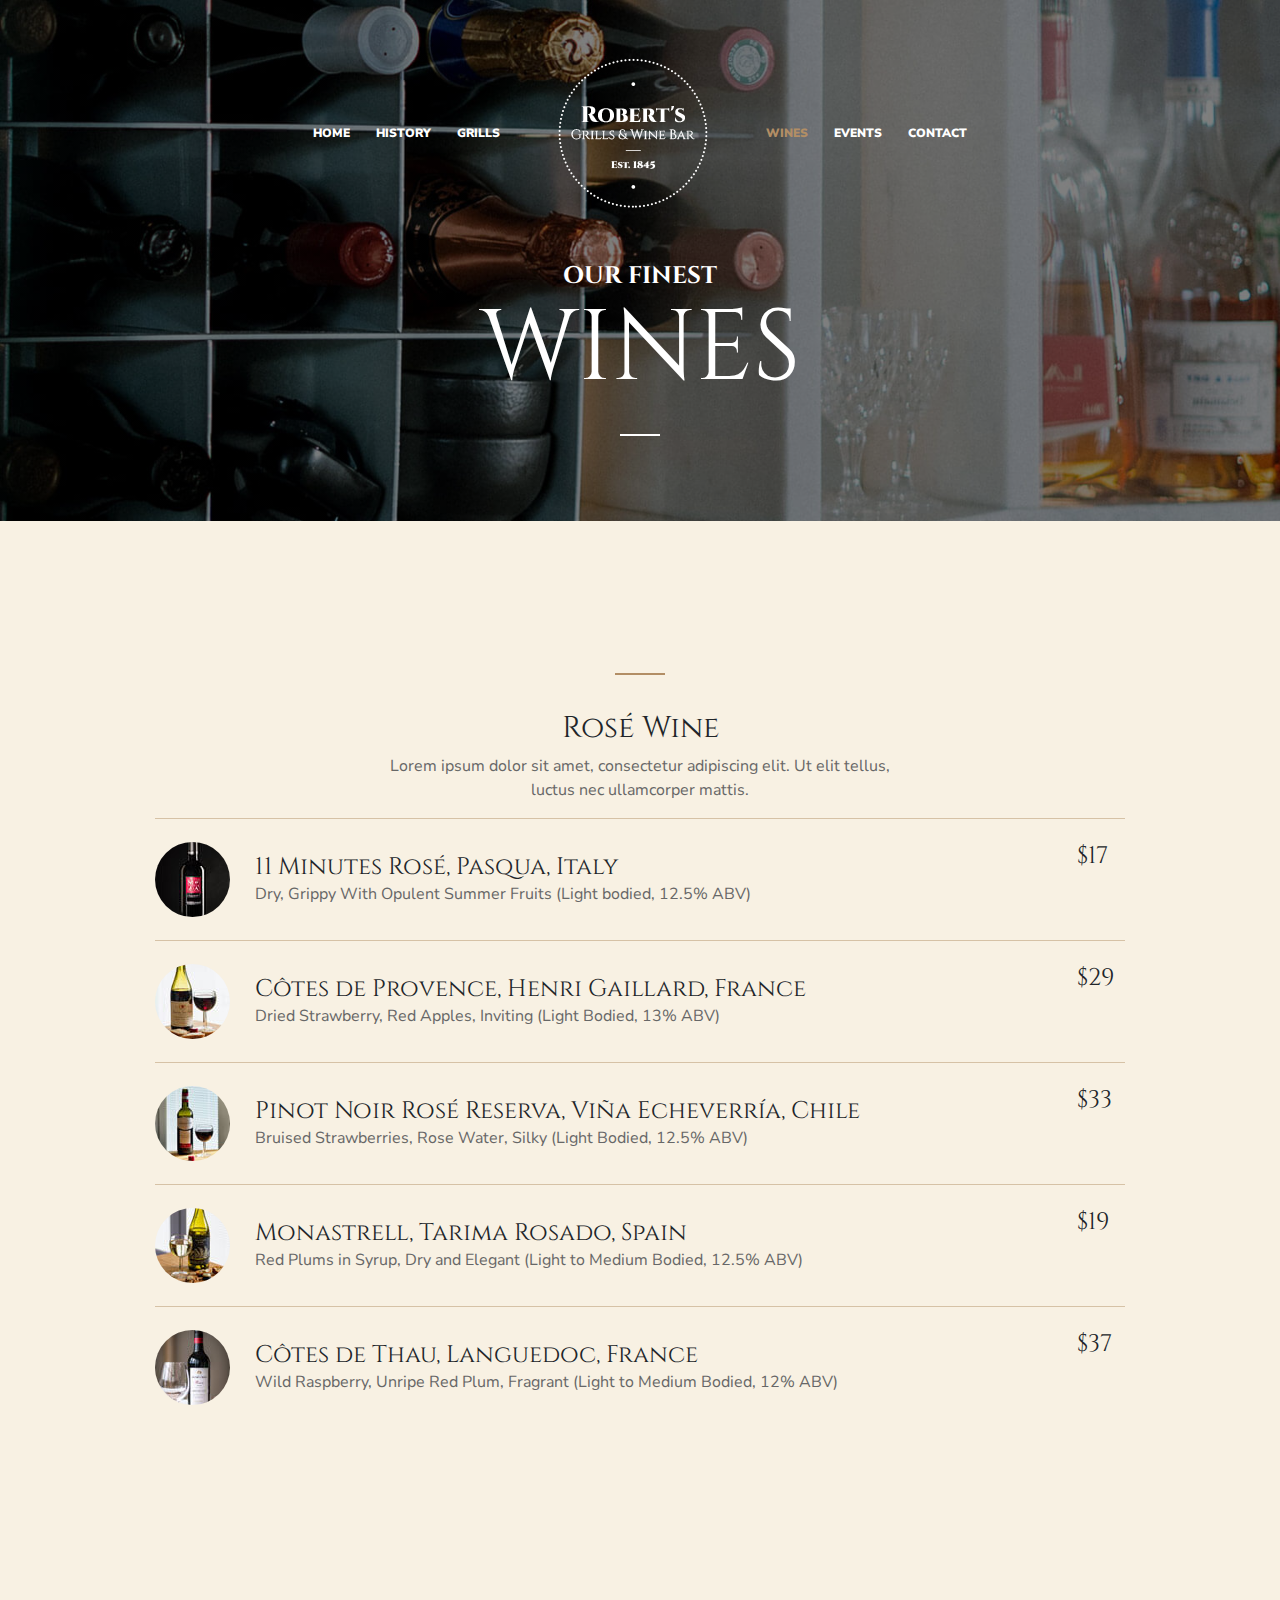
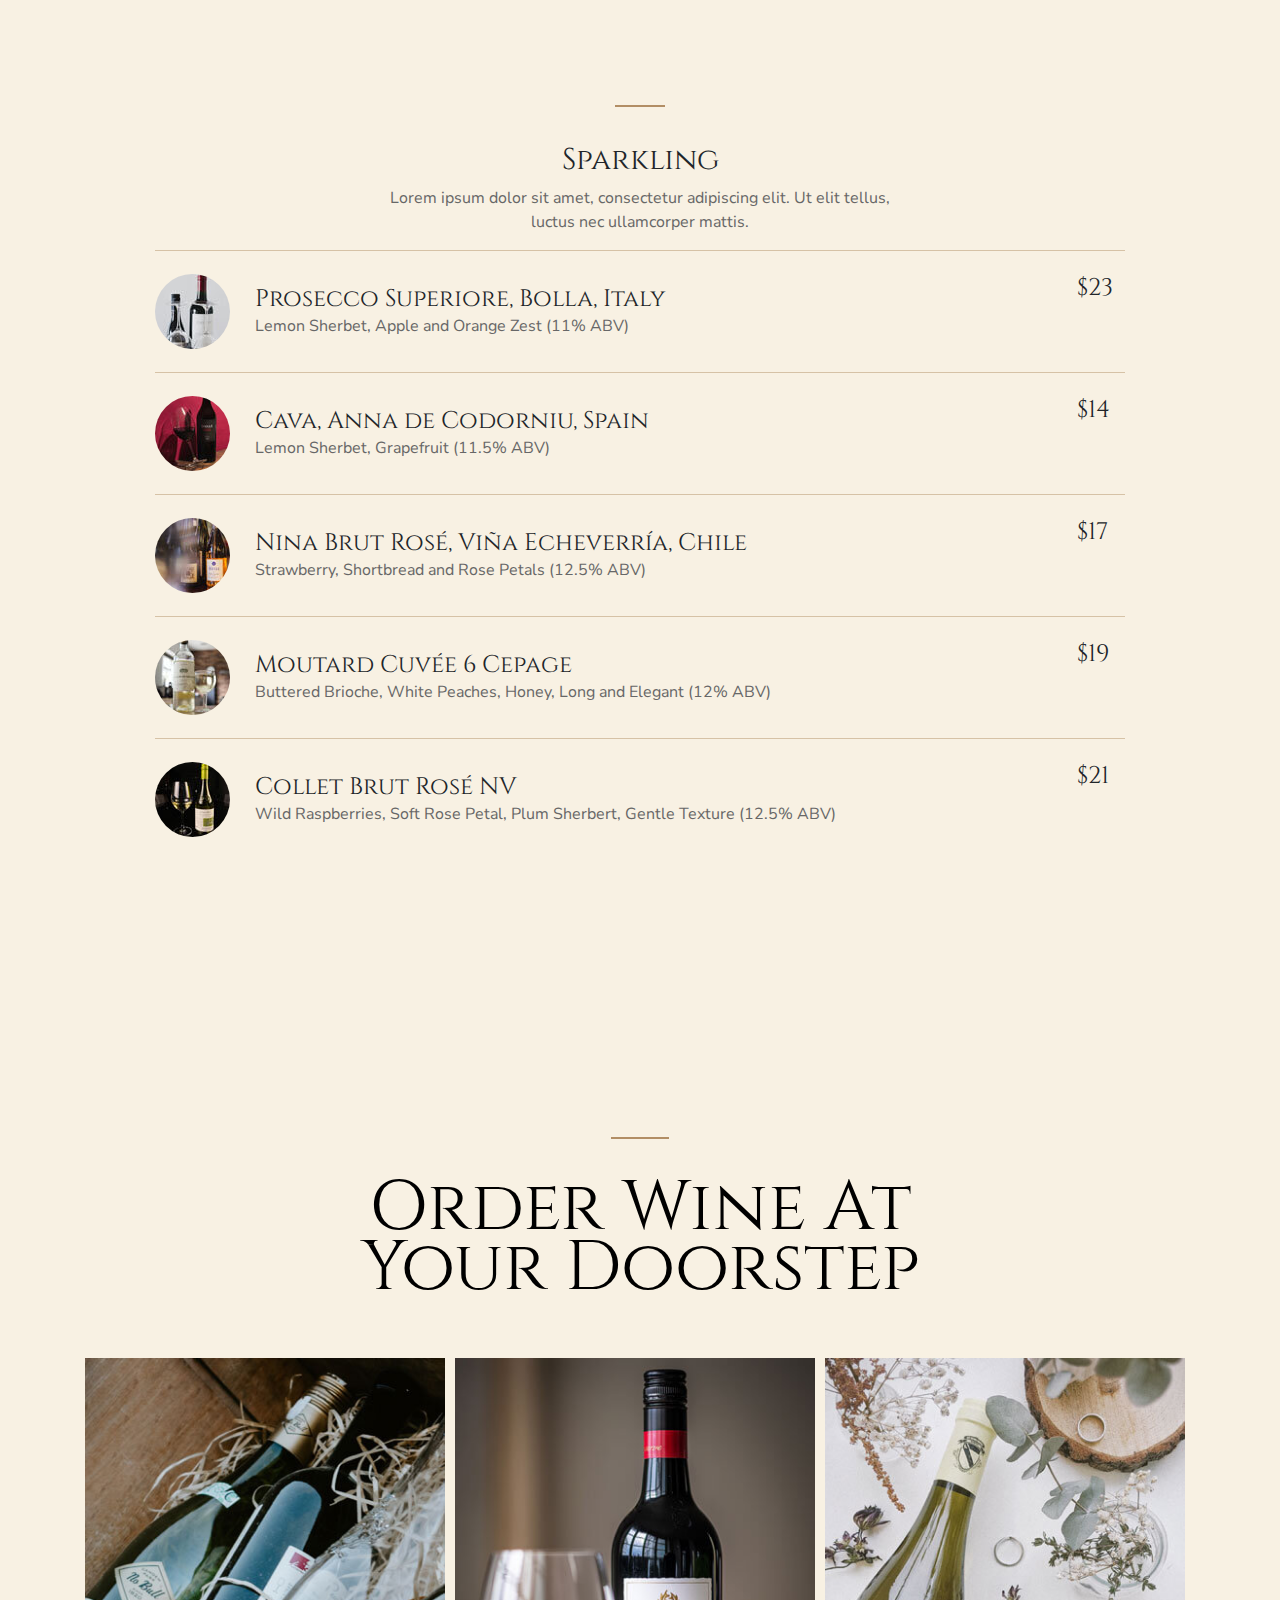
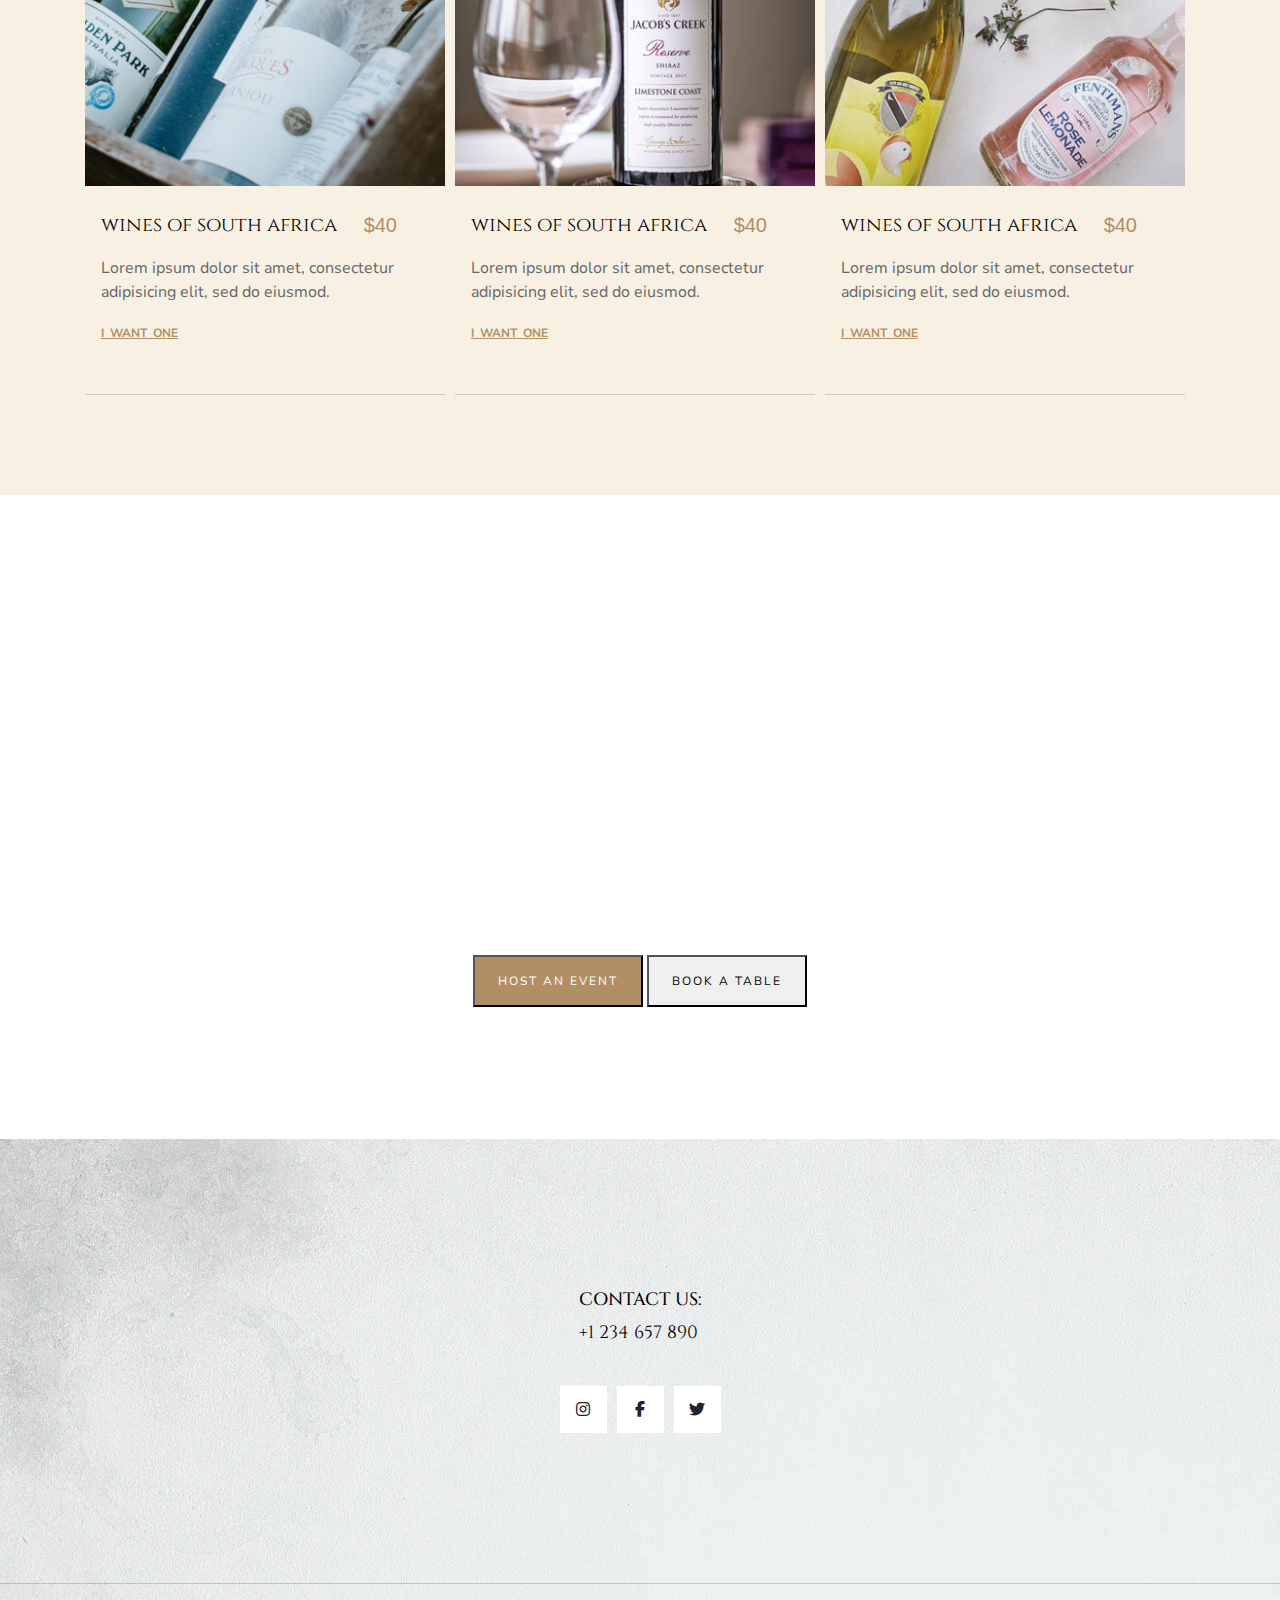
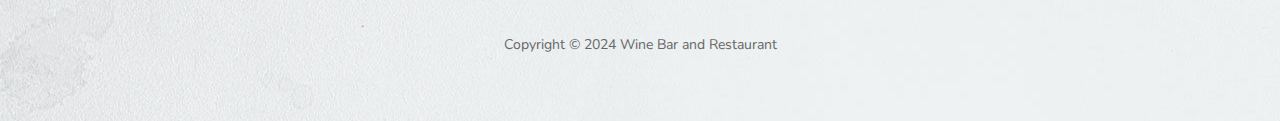
<file: pages/wines/index.html>
<!DOCTYPE html>
<html lang="en">

<head>
    <meta charset="UTF-8">
    <meta name="viewport" content="width=device-width, initial-scale=1.0">
    <meta name="description" content="Mary's simple recipe for maple bacon donuts
    makes a sticky, sweet treat with just a hint
    of salt that you'll keep coming back for.">
    <title>GRILLS</title>
    <link rel="stylesheet" href="/style.css">
    <link rel="stylesheet" href="/pages/history/history.css">
    <link rel="stylesheet" href="/pages/grill/grill.css">
    <link rel="stylesheet" href="/pages/wines/style.css">
    <link rel="stylesheet" href="https://cdn.jsdelivr.net/npm/bootstrap@4.4.1/dist/css/bootstrap.min.css"
        integrity="sha384-Vkoo8x4CGsO3+Hhxv8T/Q5PaXtkKtu6ug5TOeNV6gBiFeWPGFN9MuhOf23Q9Ifjh" crossorigin="anonymous">
    <link rel="preconnect" href="https://fonts.googleapis.com">
    <link rel="preconnect" href="https://fonts.gstatic.com" crossorigin>
    <link
        href="https://fonts.googleapis.com/css2?family=Cinzel:wght@400..900&family=Nunito+Sans:ital,opsz,wght@0,6..12,200..1000;1,6..12,200..1000&display=swap"
        rel="stylesheet">
    <link rel="stylesheet" href="https://cdnjs.cloudflare.com/ajax/libs/font-awesome/6.5.1/css/all.min.css">
    <script src="/script.js"></script>
</head>

<body>
    <main>
        <header class="not-for-mobile">
            <nav class="navbar navbar-expand-lg">
                <a class="navbar-brand hide-on-desktop" href="/index.html"><img src="/images/logo-regular-free-img.png"
                        alt="image"></a>
                <button class="navbar-toggler" type="button" data-toggle="collapse" data-target="#navbarTogglerDemo02"
                    aria-controls="navbarTogglerDemo02" aria-expanded="false" aria-label="Toggle navigation">
                    <span class="navbar-toggler-icon"></span>
                </button>

                <div class="collapse navbar-collapse" id="navbarTogglerDemo02">
                    <ul class="navbar-nav mt-2 mt-lg-0">
                        <li class="nav-item active">
                            <a class="nav-link" href="/index.html">HOME<span class="sr-only">(current)</span></a>
                        </li>
                        <li class="nav-item active">
                            <a class="nav-link" href="/pages/history/index.html">HISTORY <span
                                    class="sr-only">(current)</span></a>
                        </li>
                        <li class="nav-item active">
                            <a class="nav-link" href="/pages/grill/">GRILLS<span class="sr-only">(current)</span></a>
                        </li>
                        <li>
                            <a class="navbar-brand hide-on-mob m-0" href="/index.html"><img
                                    src="/images/logo-regular-free-img.png" alt="Website Logo Image"></a>
                        </li>
                        <li class="nav-item">
                            <a class="nav-link active" href="/pages/wines/index.html">WINES</a>
                        </li>
                        <li class="nav-item">
                            <a class="nav-link" href="/pages/event/index.html">EVENTS</a>
                        </li>
                        <li class="nav-item">
                            <a class="nav-link" href="/pages/contact/index.html">CONTACT</a>
                        </li>
                    </ul>
                </div>
            </nav>
        </header>

        <header class="position-relative hide-one-new-desktop justify-content-center align-items-center flex-column">
            <div id="mySidenav" class="sidenav">
              <a href="javascript:void(0)" class="closebtn" onclick="closeNav()">&times;</a>
              <a c href="/index.html" class="font-family-n text-center ">HOME</a>
              <a c href="/pages/history/index.html" class="font-family-n text-center">HISTORY</a>
              <a c href="/pages/grill/index.html" class="font-family-n text-center">GRILLS</a>
              <a c href="/pages/wines/index.html" class="font-family-n text-center active">WINES</a>
              <a c href="/pages/event/index.html" class="font-family-n text-center">EVENT</a>
              <a c href="/pages/contact/index.html" class="font-family-n text-center">CONTACT</a>
            </div>
            <div>
              <a class="" href="/index.html"><img src="/images/logo-regular-free-img.png" alt="Website Logo Image"></a>
            </div>
            <div>
              <span style="font-size:30px;cursor:pointer; color: rgb(255, 255, 255);" onclick="openNav()">&#9776;</span>
            </div>
          </header>

        <div class="History">

            <section class="header-bg history-page-bg wine-img">
                <div class="container">
                    <div class="row">
                        <div class="col justify-content-center align-items-center d-flex flex-column">
                            <h4 class="font-family-c header-para">OUR FINEST</h4>
                            <h1 class="font-family-c header-heading text-center">WINES</h1>
                            <hr class="hr history-hr">
                        </div>
                    </div>
                </div>
            </section>

            <section class="first-section remove-padding">
                <div class="container new-container">
                    <div class="row">
                        <div class="col ">
                            <div class="text-center justify-content-center align-items-center d-flex">
                                <hr class="grill-hr hrs">
                            </div>
                            <h3 class="text-center font-family-c main-h">Rosé Wine</h3>
                            <p class="text-center  font-family-n main-p">Lorem ipsum dolor sit amet, consectetur
                                adipiscing elit. Ut elit tellus, <br class="not-this"> luctus nec
                                ullamcorper mattis.</p>

                            <div class="d-flex border-top-b">
                                <div class="d-flex img-gap align-items-center">
                                    <div>
                                        <img src="/images/wines-004-free-img.jpg" alt="image" class="border-radius">
                                    </div>
                                    <div>
                                        <h3 class="font-family-c streak m-0">
                                            11 Minutes Rosé, Pasqua, Italy</h3>
                                        <p class="main-p font-family-n m-0">Dry, Grippy With Opulent Summer Fruits
                                            (Light bodied, 12.5% ABV)</p>
                                    </div>
                                </div>
                                <div class="price-here">
                                    <h4 class="font-family-c streak">$17</h4>
                                </div>
                            </div>

                            <div class="d-flex border-top-bs">
                                <div class="d-flex img-gap align-items-center">
                                    <div>
                                        <img src="/images/wines-01-free-img.jpg" alt="image" class="border-radius">
                                    </div>
                                    <div>
                                        <h3 class="font-family-c streak m-0">Côtes de Provence, Henri Gaillard, France
                                        </h3>
                                        <p class="main-p font-family-n m-0">Dried Strawberry, Red Apples, Inviting
                                            (Light Bodied, 13% ABV)</p>
                                    </div>
                                </div>
                                <div class="price-here">
                                    <h4 class="font-family-c streak">$29</h4>
                                </div>
                            </div>
                            <div class="d-flex border-top-bs">
                                <div class="d-flex img-gap align-items-center">
                                    <div>
                                        <img src="/images/wines-05-free-img.jpg" alt="image" class="border-radius">
                                    </div>
                                    <div>
                                        <h3 class="font-family-c streak m-0">
                                            Pinot Noir Rosé Reserva, Viña Echeverría, Chile</h3>
                                        <p class="main-p font-family-n m-0">Bruised Strawberries, Rose Water, Silky
                                            (Light Bodied, 12.5% ABV)</p>
                                    </div>
                                </div>
                                <div class="price-here">
                                    <h4 class="font-family-c streak">$33</h4>
                                </div>
                            </div>
                            <div class="d-flex border-top-bs">
                                <div class="d-flex img-gap align-items-center">
                                    <div>
                                        <img src="/images/wines-02-free-img.jpg" alt="image" class="border-radius">
                                    </div>
                                    <div>
                                        <h3 class="font-family-c streak m-0"> Monastrell, Tarima Rosado, Spain</h3>
                                        <p class="main-p font-family-n m-0">Red Plums in Syrup, Dry and Elegant (Light
                                            to Medium Bodied, 12.5% ABV)</p>
                                    </div>
                                </div>
                                <div class="price-here">
                                    <h4 class="font-family-c streak">$19</h4>
                                </div>
                            </div>
                            <div class="d-flex border-top-bs border-b-n">
                                <div class="d-flex img-gap align-items-center">
                                    <div>
                                        <img src="/images/wines-03-free-img.jpg" alt="image" class="border-radius">
                                    </div>
                                    <div>
                                        <h3 class="font-family-c streak m-0">Côtes de Thau, Languedoc, France</h3>
                                        <p class="main-p font-family-n m-0">Wild Raspberry, Unripe Red Plum, Fragrant
                                            (Light to Medium Bodied, 12% ABV)</p>
                                    </div>
                                </div>
                                <div class="price-here">
                                    <h4 class="font-family-c streak">$37</h4>
                                </div>
                            </div>
                        </div>
                    </div>
                </div>
            </section>

            <section class="first-section remove-padding">
                <div class="container new-container">
                    <div class="row">
                        <div class="col ">
                            <div class="text-center justify-content-center align-items-center d-flex">
                                <hr class="grill-hr hrs">
                            </div>
                            <h3 class="text-center font-family-c main-h">Sparkling</h3>
                            <p class="text-center  font-family-n main-p">Lorem ipsum dolor sit amet, consectetur
                                adipiscing elit. Ut elit tellus, <br> luctus nec
                                ullamcorper mattis.</p>

                            <div class="d-flex border-top-b">
                                <div class="d-flex img-gap align-items-center">
                                    <div>
                                        <img src="/images/wines-10-free-img.jpg" alt="image" class="border-radius">
                                    </div>
                                    <div>
                                        <h3 class="font-family-c streak m-0">
                                            Prosecco Superiore, Bolla, Italy</h3>
                                        <p class="main-p font-family-n m-0">Lemon Sherbet, Apple and Orange Zest (11%
                                            ABV)</p>
                                    </div>
                                </div>
                                <div class="price-here">
                                    <h4 class="font-family-c streak">$23</h4>
                                </div>
                            </div>

                            <div class="d-flex border-top-bs">
                                <div class="d-flex img-gap align-items-center">
                                    <div>
                                        <img src="/images/wines-08-free-img.jpg" alt="image" class="border-radius">
                                    </div>
                                    <div>
                                        <h3 class="font-family-c streak m-0">Cava, Anna de Codorniu, Spain</h3>
                                        <p class="main-p font-family-n m-0">Lemon Sherbet, Grapefruit (11.5% ABV)</p>
                                    </div>
                                </div>
                                <div class="price-here">
                                    <h4 class="font-family-c streak">$14</h4>
                                </div>
                            </div>
                            <div class="d-flex border-top-bs">
                                <div class="d-flex img-gap align-items-center">
                                    <div>
                                        <img src="/images/wines-09-free-img.jpg" alt="image" class="border-radius">
                                    </div>
                                    <div>
                                        <h3 class="font-family-c streak m-0">
                                            Nina Brut Rosé, Viña Echeverría, Chile</h3>
                                        <p class="main-p font-family-n m-0">Strawberry, Shortbread and Rose Petals
                                            (12.5% ABV)</p>
                                    </div>
                                </div>
                                <div class="price-here">
                                    <h4 class="font-family-c streak">$17</h4>
                                </div>
                            </div>
                            <div class="d-flex border-top-bs ">
                                <div class="d-flex img-gap align-items-center">
                                    <div>
                                        <img src="/images/wines-06-free-img.jpg" alt="image" class="border-radius">
                                    </div>
                                    <div>
                                        <h3 class="font-family-c streak m-0"> Moutard Cuvée 6 Cepage</h3>
                                        <p class="main-p font-family-n m-0">Buttered Brioche, White Peaches, Honey, Long
                                            and Elegant (12% ABV)</p>
                                    </div>
                                </div>
                                <div class="price-here">
                                    <h4 class="font-family-c streak">$19</h4>
                                </div>
                            </div>
                            <div class="d-flex border-top-bs border-b-n">
                                <div class="d-flex img-gap align-items-center">
                                    <div>
                                        <img src="/images/wines-07-free-img.jpg" alt="image" class="border-radius">
                                    </div>
                                    <div>
                                        <h3 class="font-family-c streak m-0">Collet Brut Rosé NV</h3>
                                        <p class="main-p font-family-n m-0">Wild Raspberries, Soft Rose Petal, Plum
                                            Sherbert, Gentle Texture (12.5% ABV)</p>
                                    </div>
                                </div>
                                <div class="price-here">
                                    <h4 class="font-family-c streak">$21</h4>
                                </div>
                            </div>
                        </div>
                    </div>
                </div>
            </section>

            <section class="section-five remove-padding">
                <div class="container min-container p-0">
                    <div class="row p-0 m-0">
                        <div class="col ">
                            <div class="justify-content-center align-items-center d-flex">
                                <hr class="hrs top-bottel">
                            </div>
                            <h2 class="font-family-c header-headings text-center discover-heading discover-heading-m ">
                                Order
                                Wine At <br>
                                Your Doorstep</h2>
                            <div class="post-section d-flex">

                                <div class="post-inner">
                                    <div class="text-center">
                                        <img src="/images/wine-01-free-img.jpg" alt="wine">
                                    </div>
                                    <div class="pr-5 pl-3 mt-4">
                                        <div class="d-flex justify-content-between">
                                            <p class="post-h font-family-c">wines of south africa</p>
                                            <p class="price">$40</p>
                                        </div>
                                        <p class="font-family-n post-para">Lorem ipsum dolor sit amet, consectetur <br>
                                            adipisicing elit, sed do eiusmod.</p>
                                        <div>
                                            <a href="/index.html" class="link-want font-family-n">I WANT ONE</a>
                                        </div>
                                    </div>
                                </div>

                                <div class="post-inner">
                                    <div class="text-center">
                                        <img src="/images/wine-02-free-img.jpg" alt="wine">
                                    </div>
                                    <div class="pr-5 pl-3 mt-4">
                                        <div class="d-flex justify-content-between">
                                            <p class="post-h font-family-c">wines of south africa</p>
                                            <p class="price">$40</p>
                                        </div>
                                        <p class="font-family-n post-para">Lorem ipsum dolor sit amet, consectetur <br>
                                            adipisicing elit, sed do eiusmod.</p>
                                        <div>
                                            <a href="/index.html" class="link-want font-family-n">I WANT ONE</a>
                                        </div>
                                    </div>
                                </div>

                                <div class="post-inner">
                                    <div class="text-center">
                                        <img src="/images/wine-03-free-img.jpg" alt="wine">
                                    </div>
                                    <div class="pr-5 pl-3 mt-4">
                                        <div class="d-flex justify-content-between">
                                            <p class="post-h font-family-c">wines of south africa</p>
                                            <p class="price">$40</p>
                                        </div>
                                        <p class="font-family-n post-para">Lorem ipsum dolor sit amet, consectetur <br>
                                            adipisicing elit, sed do eiusmod.</p>
                                        <div>
                                            <a href="/index.html" class="link-want font-family-n">I WANT ONE</a>
                                        </div>
                                    </div>
                                </div>
                            </div>
                        </div>
                    </div>
                </div>
            </section>

            <section class="section-eight">
                <div class="container">
                    <div class="row">
                        <div class="col justify-content-center align-items-center d-flex flex-column">
                            <hr class="hrs host-hr">
                            <h1 class="font-family-c header-headings text-center host-s-h">Host An Event Or <br
                                    class="not-this">Book A
                                Table
                            </h1>
                            <p class="font-family-c lorem-para host-sec-para">Whether you’re looking for a great place
                                to have a
                                nice dinner or you want <br> to celebrate an event, we are the perfect place.</p>
                            <div>
                                <button class="font-family-n host-btn host-btn-color">HOST AN EVENT</button>
                                <button class="font-family-n host-btn">BOOK A TABLE</button>
                            </div>
                        </div>
                    </div>
                </div>
            </section>
        </div>

        <footer class="footer-bg">
            <div class="container-fluid">
                <div class="row flex-column border-b">
                    <div class="col justify-content-center align-items-center d-flex flex-column">
                        <div>
                            <h4 class="font-family-c contact-sec">CONTACT US:</h4>
                            <a href="tel:123-456-7890p123" class="contact-sec font-family-c">+1 234 657 890</a>
                        </div>
                        <div class="social-icons d-flex justify-content-center align-items-center">
                            <span class="box-borders">
                                <i class="fa-brands fa-instagram"></i>
                            </span>
                            <span class="box-borders">
                                <i class="fa-brands fa-facebook-f"></i>
                            </span>
                            <span class="box-borders">
                                <i class="fa-brands fa-twitter"></i>
                            </span>
                        </div>
                    </div>
                </div>
                <div class="row">
                    <div class="col d-flex justify-content-center align-items-center">
                        <p class="copyright font-family-n">Copyright © 2024 Wine Bar and Restaurant</p>
                    </div>
                </div>
            </div>
        </footer>
    </main>

    <script src="https://code.jquery.com/jquery-3.4.1.slim.min.js"
        integrity="sha384-J6qa4849blE2+poT4WnyKhv5vZF5SrPo0iEjwBvKU7imGFAV0wwj1yYfoRSJoZ+n"
        crossorigin="anonymous"></script>
    <script src="https://cdn.jsdelivr.net/npm/popper.js@1.16.0/dist/umd/popper.min.js"
        integrity="sha384-Q6E9RHvbIyZFJoft+2mJbHaEWldlvI9IOYy5n3zV9zzTtmI3UksdQRVvoxMfooAo"
        crossorigin="anonymous"></script>
    <script src="https://cdn.jsdelivr.net/npm/bootstrap@4.4.1/dist/js/bootstrap.min.js"
        integrity="sha384-wfSDF2E50Y2D1uUdj0O3uMBJnjuUD4Ih7YwaYd1iqfktj0Uod8GCExl3Og8ifwB6"
        crossorigin="anonymous"></script>

</body>

</html>
</file>
<file: style.css>
* {
    padding: 0;
    margin: 0;
    box-sizing: border-box;
}

.navbar {
    z-index: 1;
    margin-top: 45px;
}

.header-bg {
    background-position: center center;
    background-attachment: fixed;
    min-height: 1080px;
    background-size: cover;
    background-image: linear-gradient(rgba(0, 0, 0, 0.5), rgba(0, 0, 0, 0.5)), url("images/hero-background-img.jpg");
    position: relative;
    margin-top: -260px;
    justify-content: center;
    align-items: center;
    display: flex;
    flex-direction: column;
}

.nav-item a:hover {
    color: #b28e65 !important;
}

.active {
    color: #b28e65 !important;
}

.navbar-nav {
    align-items: center;
    gap: 10px;
}

#navbarTogglerDemo02 {
    justify-content: center;
}

.nav-link {
    color: white !important;
    font-family: "Nunito Sans", sans-serif;
    font-size: 12px;
    font-weight: 900;
}

.hide-on-mob {
    padding: 0px 40px;
}

.font-family-n {
    font-family: "Nunito Sans", sans-serif;
}

.font-family-c {
    font-family: "Cinzel", serif;
}

.header-para {
    font-size: 24px;
    font-weight: 700;
    color: rgb(255, 255, 255);
}

.header-heading {
    font-size: 100px;
    font-weight: 400;
    color: rgb(255, 255, 255);
    line-height: 100px;
}

.hr {
    border: 1px solid white;
    width: 1.5%;
    margin: 27px 0px 35px 0px;
}

.book-a-table {
    font-size: 12px;
    color: black;
    font-weight: 700;
    background-color: white;
    padding: 15px 36px;
    letter-spacing: 2px;
    border: none;
    transition: 1s;
}

.book-a-table:hover {
    background-color: #b28e65;
    color: white;
    transition: 0.5s;
}

.section-two {
    background-image: url(/images/bg-020-free-img-overlay.jpg);
    min-height: 755px;
    background-size: cover;
    justify-content: center;
    align-items: center;
    display: flex;
}

.header-paras {
    font-weight: 400;
    color: white;
}

.header-headings {
    font-size: 70px;
    font-weight: 400;
    color: white;
    margin-top: 4px;
}

.hrs {
    border: 1px solid white;
    width: 5%;
    margin: 27px 0px 35px 0px;
}

.lorem-para {
    font-size: 20px;
    font-weight: 400;
    color: white;
    text-align: center;
}

.lorem-paras {
    font-size: 16px;
    font-weight: 400;
    color: white;
    text-align: center;
    margin-top: 4px;
    margin-bottom: 45px;
}

.book-a-tables:hover {
    background-color: black;
    color: white;
    transition: 0.5s;
}


.overlay {
    position: relative;
    justify-content: center;
    align-items: center;
    display: flex;
    flex-direction: column;
    background-position: center center;
    min-height: 810px;
    background-size: cover;
    transition: 2s;
    background: rgba(0, 0, 0, 0.4)
}

.right-bg-img::before {
    content: "";
    position: absolute;
    top: 0;
    left: 0;
    width: 100%;
    height: 100%;
    background-position: center;
    background-size: cover;
    background-image: url("images/bg-04-free-img.jpg");
    pointer-events: none;
}
.left-bg-img::before {
    content: "";
    position: absolute;
    top: 0;
    left: 0;
    width: 100%;
    height: 100%;
    background-position: center;
    background-size: cover;
    background-image: url("images/bg-03-free-img.jpg");
    pointer-events: none;
}
.overlay:hover {
    transition: 2s;
    background: rgba(0, 0, 0, 0.6);
}


.t-lorem-para {
    font-size: 24px;
    font-weight: 400;
    text-align: center;
    color: white;
    margin-bottom: 35px;
}

.change-color {
    background-color: #b28e65;
    color: white;
}

.change-color:hover {
    background-color: white;
    color: black;
}

.right-book-a-table {
    padding: 17px 24px;
}

.right-hrs {
    margin: 0px 0px 10px 0px;
}

.section-four {
    background-image: radial-gradient(at center center, #f8f1e3 -20%, #ffffff 100%);
    padding: 125px 0px;
}

.top-bottel {
    border-color: #b28e65 !important;
}

.discover-heading {
    color: black;
    line-height: 60px;
    margin-bottom: 100px;
}

.bottom-hr {
    border-color: #b28e65 !important;
    width: 100%;
}

.bottles-section {
    gap: 20px;
}

.container {
    max-width: 1340px !important;
}

.all-btn {
    margin-top: 90px;
}

.book-a-tabling {
    font-size: 12px;
    color: #b28e65;
    font-weight: 700;
    padding: 15px 36px;
    letter-spacing: 2px;
    border: 1px solid #b28e65;
    background-color: transparent;
}
.book-a-tabling:focus , .book-a-table:focus , .host-btn:focus , .submit-form:focus {
    outline: 0;
}

.book-a-tabling:hover {
    color: #ffffff;
    background-color: #b28e65;
}

.bottles-one {
    flex-basis: 25%;
}

.bottles-one:hover {
    background-color: #ffffff;
}

.new-margin {
    margin: 0px 0px 20px 0px;
}

.price {
    font-size: 20px;
    color: #b28e65;
}

.section-five {
    padding: 125px 0px 100px 0px;
    background-color: #f8f1e3;
}

.link-want {
    color: #b28e65;
    text-decoration: underline;
    font-size: 12px;
    word-spacing: 3px;
    font-weight: 700;
}

.link-want:hover {
    color: black;
}

.post-inner {
    flex-basis: 33.33%;
    border-bottom: 1px solid #0000002b;
    margin-right: 10px;
    padding-bottom: 50px;
}

.post-inner img {
    width: 100%;
    max-width: 100%;
}

.post-h {
    font-size: 20px;
    color: #000000;
}

.post-para {
    font-size: 16px;
    color: #676767;
}

.min-container {
    max-width: 1140px !important;
}

.discover-heading-m {
    margin-bottom: 60px;
}

.all-properties {
    min-height: 496px;
    background-position: center;
    background-repeat: no-repeat;
    background-size: cover;
}

.bg-img-one {
    background-image: linear-gradient(rgba(0, 0, 0, 0.3), rgba(0, 0, 0, 0.3)), url("images/gallery-01-free-img.jpg");
    flex-basis: 50%;
}

.bg-img-three {
    background-image: linear-gradient(rgba(0, 0, 0, 0.3), rgba(0, 0, 0, 0.3)), url("images/gallery-02-free-img.jpg");
}

.bg-img-one:hover {
    background-image: linear-gradient(rgba(0, 0, 0, 0.0), rgba(0, 0, 0, 0.0)), url("images/gallery-01-free-img.jpg");
}

.bg-img-three:hover {
    background-image: linear-gradient(rgba(0, 0, 0, 0.0), rgba(0, 0, 0, 0.0)), url("images/gallery-02-free-img.jpg");
}

.flex-here {
    flex-basis: 25%;
}

.bg-img-two {
    background-color: #b28e65;
}

.gallery-line {
    width: 11% !important;
}

.photo-line-h {
    line-height: 70px;
    margin-bottom: 30px;
}

.box-border {
    border: 2px solid white;
    border-radius: 50%;
    width: 60px;
    height: 60px;
    justify-content: center;
    align-items: center;
    display: flex;
    font-size: 12px;
}

.box-border:hover {
    background-color: #ffffff;
    cursor: pointer;
}

.box-border:hover .fa-solid {
    color: #b28e65 !important;
}

.bg-img-four {
    background-image: linear-gradient(rgba(0, 0, 0, 0.3), rgba(0, 0, 0, 0.3)), url("images/gallery-03-free-img.jpg");
    flex-basis: 50%;
}

.bg-img-five {
    background-image: linear-gradient(rgba(0, 0, 0, 0.3), rgba(0, 0, 0, 0.3)), url("images/gallery-04-free-img.jpg");
    display: flex;
}

.bg-img-six {
    background-image: linear-gradient(rgba(0, 0, 0, 0.3), rgba(0, 0, 0, 0.3)), url("images/gallery-05-free-img.jpg");
}

.bg-img-four:hover {
    background-image: linear-gradient(rgba(0, 0, 0, 0.0), rgba(0, 0, 0, 0.0)), url("images/gallery-03-free-img.jpg");
}

.bg-img-five:hover {
    background-image: linear-gradient(rgba(0, 0, 0, 0.0), rgba(0, 0, 0, 0.0)), url("images/gallery-04-free-img.jpg");
}

.bg-img-six:hover {
    background-image: linear-gradient(rgba(0, 0, 0, 0.0), rgba(0, 0, 0, 0.0)), url("images/gallery-05-free-img.jpg");
}

.explore-section {
    gap: 8px;
}

.explore-sec {
    font-size: 24px;
    color: #b28e65;
    text-align: center;
    margin-bottom: 30px;
}

.explore-m {
    margin-bottom: 0;
}

.get-link {
    font-weight: 700;
    font-size: 12px;
    text-decoration: underline;
    color: #ffffff;
    letter-spacing: 2px;
}

.get-link:hover {
    color: #b28e65;
}

.bg-heading {
    font-size: 30px;
    color: #ffffff;
    margin-bottom: 30px;
}

.bg-1 {
    background-image: linear-gradient(rgba(0, 0, 0, 0.3), rgba(0, 0, 0, 0.3)), url("images/outlets-01-free-img.jpg");
}

.bg-2 {
    background-image: linear-gradient(rgba(0, 0, 0, 0.3), rgba(0, 0, 0, 0.3)), url("images/outlets-02-free-img.jpg");
}

.bg-3 {
    background-image: linear-gradient(rgba(0, 0, 0, 0.3), rgba(0, 0, 0, 0.3)), url("images/outlets-03-free-img.jpg");
}

.bg-4 {
    background-image: linear-gradient(rgba(0, 0, 0, 0.3), rgba(0, 0, 0, 0.3)), url("images/outlets-04-free-img.jpg");
}

.bg-5 {
    background-image: linear-gradient(rgba(0, 0, 0, 0.3), rgba(0, 0, 0, 0.3)), url("images/outlets-05-free-img.jpg");
}

.bg-1:hover {
    background-image: linear-gradient(rgba(0, 0, 0, 0.1), rgba(0, 0, 0, 0.1)), url("images/outlets-01-free-img.jpg");
}

.bg-2:hover {
    background-image: linear-gradient(rgba(0, 0, 0, 0.1), rgba(0, 0, 0, 0.1)), url("images/outlets-02-free-img.jpg");
}

.bg-3:hover {
    background-image: linear-gradient(rgba(0, 0, 0, 0.1), rgba(0, 0, 0, 0.1)), url("images/outlets-03-free-img.jpg");
}

.bg-4:hover {
    background-image: linear-gradient(rgba(0, 0, 0, 0.1), rgba(0, 0, 0, 0.1)), url("images/outlets-04-free-img.jpg");
}

.bg-5:hover {
    background-image: linear-gradient(rgba(0, 0, 0, 0.1), rgba(0, 0, 0, 0.1)), url("images/outlets-05-free-img.jpg");
}

.basic-properties {
    background-repeat: no-repeat;
    background-position: center;
    min-height: 524px;
    display: flex;
    flex-direction: column;
    align-items: flex-start;
    justify-content: end;
    padding: 22px;
}

.flex-prop {
    flex-basis: 20%;
}

.section-seven {
    padding: 125px 0px 20px 0px;
    background-color: #f8f1e3;
}

.section-eight {
    background-image: linear-gradient(rgba(0, 0, 0, 0.8), rgba(0, 0, 0, 0.8)), url("images/bg-05-free-img.jpg");
    min-height: 644px;
    background-repeat: no-repeat;
    background-position: center;
    justify-content: center;
    align-items: center;
    display: flex;
    background-attachment: fixed;
}

.host-hr {
    width: 4%;
}

.host-s-h {
    line-height: 60px;
    margin-bottom: 30px;
}

.host-sec-para {
    margin-bottom: 50px;
}

.host-btn {
    padding: 15px 23px;
    font-size: 12px;
    letter-spacing: 2px;
}

.host-btn:hover {
    background-color: #b28e65;
    color: #ffffff;
}

.host-btn-color {
    background-color: #b28e65;
    color: #ffffff;
}

.host-btn-color:hover {
    background-color: #ffffff;
    color: black;
}

.footer-bg {
    background-image: url(images/bg-06-free-img.jpg);
    padding-top: 150px;
}

.contact-sec {
    font-size: 18px;
    color: #000000;
}

.box-borders {
    background-color: #ffffff;
    border: none;
    width: 47px;
    height: 47px;
    justify-content: center;
    align-items: center;
    display: flex;
    cursor: pointer;
}

.social-icons {
    gap: 10px;
    margin-top: 40px;
    margin-bottom: 150px;
}

.box-borders:hover .fa-brands {
    color: #b28e65;
}

.border-b {
    border-bottom: 1px solid #0000002b;
}

.copyright {
    font-size: 14px;
    color: #676767;
    padding: 50px 0px;
}

.sidenav {
    height: 100%;
    width: 0;
    position: fixed;
    z-index: 1;
    top: 0;
    left: 0;
    background-color: #111;
    overflow-x: hidden;
    transition: 0.5s;
}

.sidenav a {
    padding: 8px 8px 8px 32px;
    text-decoration: none;
    font-size: 16px;
    color: white;
    font-weight: 600;
    border-bottom: 1px solid #ffffff21;
    display: block;
    padding: 30px;
    transition: 0.3s;
}

.sidenav a:hover {
    color: #f1f1f1;
}

.sidenav .closebtn {
    position: absolute;
    top: 0;
    right: 25px;
    font-size: 36px;
    margin-left: 50px;
    border: none;
}

.hide-one-new-desktop {
    z-index: 1;
    gap: 20px;
}

@media only screen and (max-width:1024px) {

    .bg-3,
    .bg-4,
    .hide-img,
    .bg-img-six {
        display: none !important;
    }

    .hide-img:hover {
        display: none !important;
    }

    .hide-img {
        display: none !important;
    }

    .flex-prop {
        flex-basis: 33.33%;
    }

    .basic-properties {
        min-height: 346px;
    }

    .first-line-img {
        flex-wrap: wrap;
    }

    .bg-img-one,
    .bg-img-four {
        flex-basis: 100%;
    }

    .bg-img-three,
    .bg-img-two {
        flex-basis: 50%;
    }

    .responsive-property {
        min-height: 395px;
    }

    .br {
        display: none;
    }
}

@media only screen and (min-width:993px) {
    .hide-on-desktop {
        display: none !important;
    }

    .hide-one-new-desktop {
        display: none !important;
        z-index: 1;
    }
}

@media only screen and (max-width:992px) {
    .hide-on-mob {
        display: none !important;
    }

    .not-for-mobile {
        display: none;
    }

    .hide-one-new-desktop {
        display: inline-flex;
        width: 100%;
        padding-top: 30px;
    }
}

@media only screen and (max-width:920px) {
    .header-headings {
        font-size: 55px;
    }

    .t-lorem-para {
        font-size: 21px;
    }
}

@media only screen and (max-width:768px) {
    .navbar {
        flex-direction: column;
        gap: 20PX;
        margin: 0;
    }
    .overlay {
       
        min-height: 490px;
       
    }
    .header-bg {
        margin-top: -245px;
    }

    .first-small {
        font-size: 50px !important;
        line-height: 50px;
    }

    .navbar-brand {
        margin: 0 !important;
    }

    br:not(.not-this) {
        display: none;
    }

    .responsive-property {
        flex: 0 0 100% !important;
        max-width: 100% !important;
    }

    .second-new {
        font-size: 40px !important;
    }

    .hr {
        width: 8%;
    }

    .lorem-para {
        font-size: 18px;
    }

    .t-lorem-para {
        font-size: 22px;
        line-height: 30px;
    }

    .header-paras {
        font-size: 15px;
    }

    .bottles-one {
        flex-basis: 100%;
    }

    .bottles-section {
        flex-wrap: wrap;
    }

    .basic-properties {
        display: flex !important;

    }

    .flex-prop {
        flex-basis: 100%;
        background-size: cover;
        min-height: 475px;
    }

    .explore-section {
        flex-direction: column;
    }

    .explore-sec {
        font-size: 22px;
        line-height: 20px;
        margin-top: 30px;
        margin-bottom: 30px;
    }

    .copyright {
        padding: 20px 0px;
        margin-bottom: 0;
    }

    .footer-bg {
        padding-top: 80px;
    }

    .social-icons {
        margin-bottom: 80px;
    }
}

@media only screen and (max-width:524px) {
    .host-section-btn {
        display: flex;
        flex-direction: column;
        justify-content: center;
        align-items: center;
        gap: 10px;
    }

    .host-btn-color {
        padding: 15px 18px !important;
    }
    .header-heading {
        font-size: 55px !important;
    }
    .header-bg {
        min-height: 900px;
    }

}

@media screen and (max-height: 450px) {
    .sidenav {
        padding-top: 15px;
    }

    .sidenav a {
        font-size: 18px;
    }
}
</file>
<file: pages/history/history.css>
.history-page-bg {

    background-image: linear-gradient(rgba(0, 0, 0, 0.5), rgba(0, 0, 0, 0.5)), url("/images/about-bg.jpg");
    min-height: 560px;
    justify-content: end;
    padding-bottom: 50px;
}

.history-heading {
    line-height: 60px;
}

.history-section {
    min-height: 650px;
}

.history-hr {
    width: 3%;
}

.max-width-p {
    max-width: 71%;
}

.flex-history {
    flex-basis: 50%;
}

.section-three {
    background-color: #f8f1e3;
}

.history-bg-one {
    background-image: linear-gradient(rgba(0, 0, 0, 0.2), rgba(0, 0, 0, 0.2)), url("/images/histoy-bg.jpg");
    min-height: 598px;
    background-position: center center;
    background-repeat: no-repeat;
    background-size: cover;
}

.history-bg-one:hover {
    background-image: linear-gradient(rgba(0, 0, 0, 0.3), rgba(0, 0, 0, 0.3)), url("/images/histoy-bg.jpg");
}

.max-width-para {
    width: 70%;
    color: #676767;
}

.we-are-still {
    font-size: 30px;
    font-weight: 400;
    text-align: center;
    margin-bottom: 26px;
}

.heading-history {
    margin-bottom: 30px;
}

.timeline-history {
    background-color: #f8f1e3;
    padding: 125px 0px;
}

.left-timeline,
.right-timeline {
    flex-basis: 50%;
    display: flex;
    justify-content: end;
    flex-direction: column;
    align-items: end;
}

.right-border {
    border-right: 1px solid #b28e657a;
}

.hr-new {
    width: 4%;
}

.timeline-h {
    font-weight: 400;
    font-size: 30px;
}

.years-h {
    border-bottom: 1px solid #b28e65;
    max-width: 85% !important;
    width: 100%;
}

.timeline-inner-h {
    text-align: end;
    font-size: 20px;
    font-weight: 400;
}

.timeline-inner-p {
    text-align: end;
    font-size: 16px;
    font-weight: 400;
}

.timeline-inner-hs {

    font-size: 20px;
    font-weight: 400;
}

.timeline-inner-ps {

    font-size: 16px;
    font-weight: 400;
}

.read-more {
    letter-spacing: 2px;
}

.right-year {
    width: 100%;
}

.time-inner {
    text-align: end;
}

.year-date {
    font-size: 70px;
    font-weight: 400;
    padding-right: 50px;
}

.year-dates {
    font-size: 70px;
    font-weight: 400;
    padding-left: 50px;
}

.fa-dot-circle {
    color: #b28e65;
}

.left-timeline {
    position: relative;
}

.icon {
    position: absolute;
    top: 80px;
    right: -10px;
}

.icons {
    position: absolute;
    top: 80px;
    left: 49.4%;
}

.time-inner {
    padding-right: 50px;
    padding-top: 30px;
}

.time-inners {
    padding-left: 50px;
    padding-top: 30px;
}

.active {
    color: #b28e65 !important;
}

@media only screen and (max-width:1024px) {
    .we-are-still {
        padding: 0px 70px;
    }

    .top-bottel {
        width: 10%;
    }
}

@media only screen and (max-width:768px) {
    .history-section {
        min-height: 520px;
    }

    .history-heading {
        font-size: 55px;
        line-height: 45px;
    }

    .header-headings {
        font-size: 40px;
        line-height: 45px;
    }

    br:not(.not-this) {
        display: none;
    }

    .max-width-p,
    .max-width-para {
        max-width: 100%;
        width: 100%;
    }

    .lorem-paras {
        font-size: 14.5px;
    }

    .hrs {
        border: 1px solid white;
        width: 5%;
        margin: 10px 0px 20px 0px;
    }

    .history-bg-one {
        min-height: 350px;
    }

    .history-bg-two {
        padding: 60px 25px 0px 25px;
    }

    .we-are-still {
        font-size: 28px;
        padding: 0;
    }

    .header-heading {
        font-size: 85px;
    }

    .bg-img-three {
        display: none;
    }

    .bg-img-two {
        flex-basis: 100%;
        min-height: 250px;
    }

    .bg-img-four,
    .bg-img-one {
        min-height: 400px;
    }
    .timeline-history {
        
        padding: 60px 0px;
    }
}

@media only screen and (max-width:575px) {

    .history-bg-one,
    .history-bg-two {
        flex-basis: 100%;
    }

    .give-flex-clo {
        flex-direction: column;
    }

    .check-timeline {
        flex-direction: column;
    }

    .border-nb {
        border-top: 1px solid #b28e65;
    }

    .bottom-border-c {
        border-bottom: 1px solid #b28e65;
        border-left: 1px solid #b28e65;
        border-right: 1px solid #b28e65;
        width: 100%;
        justify-content: flex-start !important;
        align-items: center !important;
    }

    .last-time {
        width: 100%;
    }

    .years-h,
    .right-border {
        border: none;
        width: 100%;
    }

    .right-year {
        padding-top: 40px;
    }
    .header-heading {
        font-size: 55px;
    }
    .years-h {
        justify-content: center;
        align-items: center;
    }

    .timeline-inner-h,
    .timeline-inner-p {
        text-align: center;
    }

    .years-h {
        max-width: 100% !important;
        width: 100%;
    }

    .time-inner,
    .time-inners {
        text-align: center;
        padding-right: 0px;
        padding-bottom: 40px;
        padding-left: 0;
    }

    .year-date,
    .year-dates {
        text-align: center;
        padding: 0;
    }

    .year-date {
        padding-top: 40px;
    }

    .left-timeline,
    .right-timeline {
        flex-basis: 100%;
        display: flex;
        justify-content: start;
        flex-direction: column;
        align-items: start;
    }

    .icon {
        right: -7px;
        top: -12px;
    }

    .icons {
        position: absolute;
        top: 70px;
        left: 1.4%;
    }

    .new-position {
        top: -12px;
    }

    .none-p {
        display: none;
    }
}
</file>
<file: pages/grill/grill.css>
.grill-img {
    background-image: linear-gradient(rgba(0, 0, 0, 0.5), rgba(0, 0, 0, 0.5)), url("/images/bg-08-free-img.jpg");
}

.border-radius {
    border-radius: 50%;
}

.border-top-b {
    border-top: 1px solid #b28e657a;
    border-bottom: 1px solid #b28e657a;
    padding-top: 23px;
    padding-bottom: 23px;
}

.border-top-bs {
    border-bottom: 1px solid #b28e657a;
    padding-top: 23px;
    padding-bottom: 23px;
}

.img-gap {
    gap: 25px;
    flex-basis: 95%;
    width: 100%;
}

.price-here {
    flex-basis: 5%;
    width: 100%;
}

.new-container {
    max-width: 1000px !important;
}

.first-section {
    background-color: #f8f1e3;
    padding: 125px 0px;
}

.main-p {
    font-size: 16px;
    font-weight: 400;
    color: #676767;
}

.main-h {
    font-size: 30px;
    font-weight: 400;
}

.streak {
    font-size: 24px;
    font-weight: 400;
}

.border-b-n {
    border-bottom: none !important;
}

.grill-hr {
    border-color: #b28e65;
}
.active {
    color: #b28e65 !important;
}
@media only screen and (max-width:768px) {
    .remove-p {
        padding-top: 0;
    }

    .new-p {
        padding-top: 80px;
    }
}
</file>
<file: pages/event/style.css>
.event-img {
    background-image: linear-gradient(rgba(0, 0, 0, 0.5), rgba(0, 0, 0, 0.5)), url("/images/bg-10-free-img.jpg");
}

.athan-travis {
    font-size: 20px;
    font-weight: 400;
}

.what-is-on-sec {
    padding-top: 100px;
    padding-bottom: 125px;
    background-color: #f8f1e3;
}

.date-post {
    color: #b28e65;
}

.border-line {
    border-right: 2px solid #b28e65;
    margin: 0px 20px 0px 10px;
}

.fa-calendar-days,
.fa-clock {
    margin-right: 7px;
}

.post-para {
    color: #676767;
}

.book-btn {
    font-size: 12px;
    color: #b28e65;
    letter-spacing: 2px;
    text-decoration: underline;
    font-weight: 600;
}

.book-btn:hover {
    color: black;
}

.first-blog-post {
    flex-basis: 33.33%;
}

.event-conatiner {
    max-width: 1140px !important;
    width: 100%;
}

.event-p-gap {
    gap: 20px;
}

.event-page-m {
    margin-top: 80px;
}


@media only screen and (max-width:1024px) {

    .first-blog-post img {
        max-width: 100%;
        width: 100%;
    }

    @media only screen and (max-width:768px) {
        .event-p-gap {
            flex-wrap: wrap;
        }

        .first-blog-post {
            flex-basis: 100%;
        }

        br {
            display: none;
        }

        .athan-travis {
            text-align: center;
        }

         .new-date {
            display: flex;
            justify-content: center;
            align-items: center;
        } 

    }
}
</file>
<file: pages/contact/contact-style.css>
.conts-img {
  background-image: linear-gradient(rgba(0, 0, 0, 0.5), rgba(0, 0, 0, 0.5)), url("/images/bg-11-free-img.jpg");
}

.contact-img {
  background-image: url(/images/bg-02-free-img-overlay\ \(1\).jpg);
  background-position: right;
  background-repeat: no-repeat;
  background-size: cover;
  min-height: 865px;
  justify-content: center;
  align-items: center;
  display: flex;
  flex-direction: column;
}

.right-bg-contact {
  background-color: #f8f1e3;
  justify-content: center;
  align-items: center;
  display: flex;
  flex-direction: column;
}

.email,
.email a {
  font-size: 20px;
  color: white;
}

.email a,
.contact-address {
  text-decoration: underline;
}

.email a:hover {
  color: white;
}

/* ---------------- */

input[type=text],
input[type=email],
select,
textarea {
  width: 100%;
  padding: 12px;
  border: 1px solid #ccc;
  border-radius: 4px;
  box-sizing: border-box;
  margin-top: 6px;
  margin-bottom: 16px;
  resize: vertical;
}

.submit-form {
  background-color: #04AA6D;
  color: white;
  padding: 12px 20px;
  border: none;
  border-radius: 4px;
  cursor: pointer;
}

.submit-form:hover {
  background-color: #45a049;
}

.classss {
  display: flex;
  gap: 40px;
}

.give {
  flex-basis: 50%;
}

.new-class {
  margin: 0 !important;
  margin-top: -10px !important;
  padding-left: 4px !important;
}


.contact-msg {
  color: black;
  font-weight: 400;
  font-size: 30px;
}

.contact-hr {
  color: #b28e65 !important;
  width: 40px;
  border: 1px solid;
}

.new-flex-contacts {
  padding: 82px 110px !important;
}

.check-fw {
  font-weight: 700;
}

.new-font {
  font-size: 14px;

}

.submit-form {
  background-color: #b28e65 !important;
  margin-top: 44px;
  transition: 0.5s;
  border: 1px solid #b28e65 !important;
}

.contact-sec:hover {
  color: #b28e65;
}

.submit-form:hover {
  background-color: white !important;
  color: black;
  transition: 0.5s;
}

/* Spinner overlay styling */
#spinner-overlay {
  display: none;
  position: fixed;
  top: 0;
  left: 0;
  width: 100%;
  height: 100%;
  background: rgba(0, 0, 0, 0.5);
  z-index: 1000;
}

#spinner {
  position: absolute;
  top: 50%;
  left: 50%;
  transform: translate(-50%, -50%);
  border: 8px solid #f3f3f3;
  border-top: 8px solid #3498db;
  border-radius: 50%;
  width: 60px;
  height: 60px;
  animation: spin 1s linear infinite;
}

@keyframes spin {
  0% {
    transform: rotate(0deg);
  }

  100% {
    transform: rotate(360deg);
  }
}

/* Success message styling */
#success-message {
  display: none;
  margin-top: 20px;
  padding: 10px;
  color: #155724;
  background-color: #d4edda;
  border: 1px solid #c3e6cb;
  border-radius: 5px;
  font-size: 16px;
}

@media only screen and (max-width:1260px) {

  .new-flex-contacts {
    padding: 82px 50px !important;
  }
}

@media only screen and (max-width:1024px) {

  .new-flex-contacts {
    flex: 0 0 100% !important;
    max-width: 100% !important;
    min-height: 705px;
  }
}

@media only screen and (max-width:600px) {
  .classss {
    flex-direction: column;
    gap: 0;
  }

  .header-heading {
    font-size: 55px;
  }

}
</file>
<file: pages/wines/style.css>
.wine-img {
    background-image: linear-gradient(rgba(0, 0, 0, 0.5), rgba(0, 0, 0, 0.5)), url("/images/bg-09-free-img.jpg");
}

@media only screen and (max-width:1024px) {
    .first-blog-post img {
        width: 100%;
        max-width: 100%;
    }
}


@media only screen and (max-width:768px) {
    .img-gap {
        flex-direction: column;
        text-align: center;
    }

    .border-top-b,
    .border-top-bs {
        flex-direction: column;
        text-align: center;
    }

    .discover-heading,
    .header-headings {
        font-size: 55px;
    }

    .post-section {
        flex-direction: column !important;
    }

    .post-inner img {
        width: 370px;
        height: 440px;
    }

    br:not(.not-this) {
        display: none;
    }

    .remove-padding {
        padding-top: 50px;
        padding-bottom: 50px;
    }
    .header-heading{
        font-size: 85px;
    }
}
</file>
